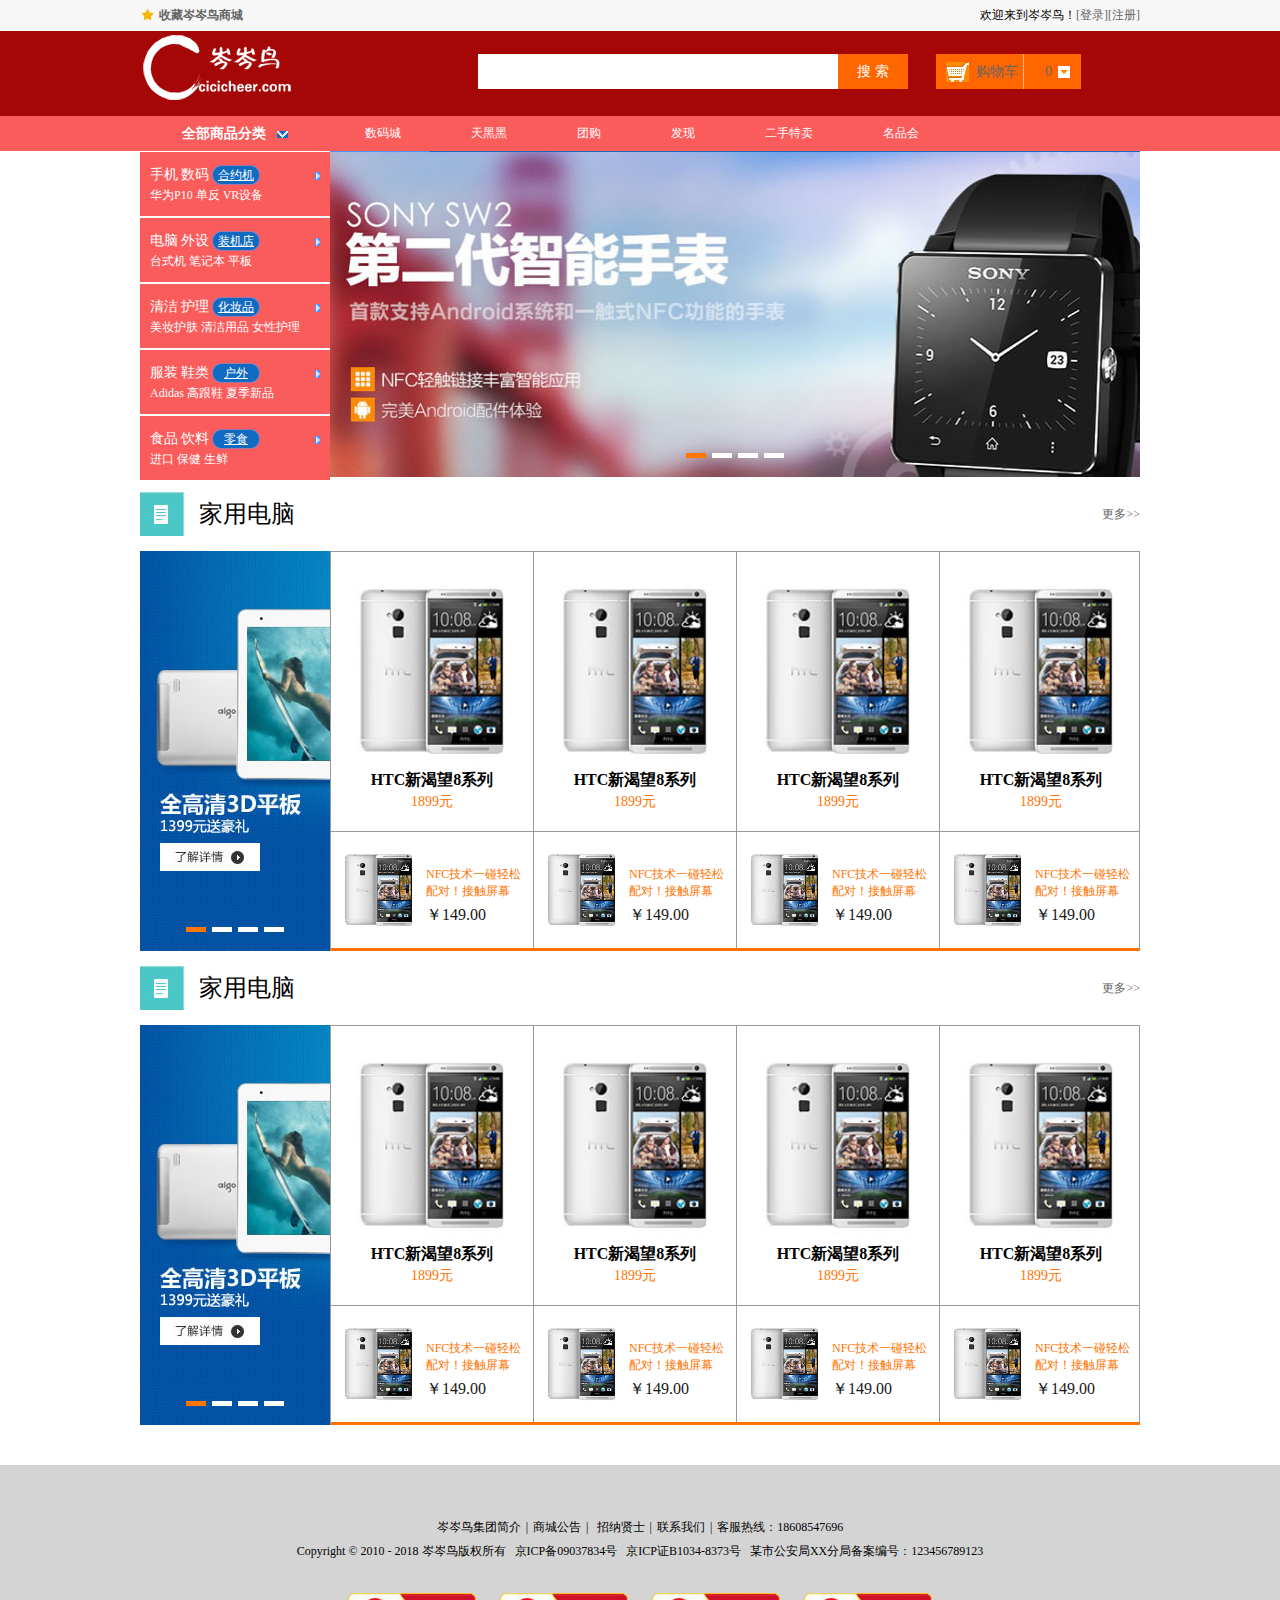
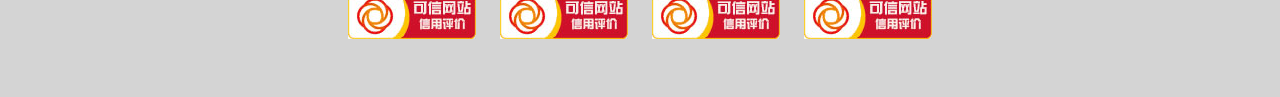
<file: index.html>
<!doctype html>
<html>
<head>
<meta charset="utf-8">
<title>岑岑鸟商城-岑酱！买买买！</title>
<link type="text/css" rel="stylesheet" href="style/reset.css">
<link type="text/css" rel="stylesheet" href="style/main.css">
<!--[if IE 6]>
<script type="text/javascript" src="js/DD_belatedPNG_0.0.8a-min.js"></script>
<script type="text/javascript" src="js/ie6Fixpng.js"></script>
<![endif]-->
</head>

<body>
<div class="headerBar">
	<div class="topBar">
		<div class="comWidth">
			<div class="leftArea">
				<a href="#" class="collection">收藏岑岑鸟商城</a>
			</div>
			<div class="rightArea">
				欢迎来到岑岑鸟！<a href="登录.html">[登录]</a><a href="注册.html">[注册]</a>
			</div>
		</div>
	</div>
	<div class="logoBar">
		<div class="comWidth">
			<div class="logo fl">
				<a href="#"><img src="images/logo.png" alt="岑岑鸟LOGO"></a>
			</div>
			<div class="search_box fl">
				<input type="text" class="search_text fl">
				<input type="button" value="搜 索" class="search_btn fr">
			</div>
			<div class="shopCar fr">
				<span class="shopText fl"><a href="购物车.html">购物车</a></span>
				<span class="shopNum fl"><a href="购物车.html">0</a></span>
			</div>
		</div>
	</div>
	<div class="navBox">
		<div class="comWidth clearfix">
			<div class="shopClass fl">
				<h3>全部商品分类<i class="shopClass_icon"></i></h3>
				<div class="shopClass_show">
					<dl class="shopClass_item">
						<dt><a href="产品分类.html" class="b">手机</a> <a href="#" class="b">数码</a> <a href="#" class="aLink">合约机</a></dt>
						<dd><a href="#">华为P10</a> <a href="#">单反</a> <a href="#">VR设备</a></dd>
					</dl>
					<dl class="shopClass_item">
						<dt><a href="产品分类.html" class="b">电脑</a> <a href="#" class="b">外设</a> <a href="#" class="aLink">装机店</a></dt>
						<dd><a href="产品分类.html">台式机</a> <a href="#">笔记本</a> <a href="#">平板</a></dd>
					</dl>
					<dl class="shopClass_item">
						<dt><a href="产品分类.html" class="b">清洁</a> <a href="#" class="b">护理</a> <a href="#" class="aLink">化妆品</a></dt>
						<dd><a href="产品分类.html">美妆护肤</a> <a href="#">清洁用品</a> <a href="#">女性护理</a></dd>
					</dl>
					<dl class="shopClass_item">
						<dt><a href="产品分类.html" class="b">服装</a> <a href="#" class="b">鞋类</a> <a href="#" class="aLink">户外</a></dt>
						<dd><a href="产品分类.html">Adidas</a> <a href="#">高跟鞋</a> <a href="#">夏季新品</a></dd>
					</dl>
					<dl class="shopClass_item">
						<dt><a href="产品分类.html" class="b">食品</a> <a href="#" class="b">饮料</a> <a href="#" class="aLink">零食</a></dt>
						<dd><a href="产品分类.html">进口</a> <a href="#">保健</a> <a href="#">生鲜</a></dd>
					</dl>
				</div>
				<div class="shopClass_list hide">
					<div class="shopClass_cont">
						<dl class="shopList_item">
							<dt>电脑装机</dt>
							<dd>
								<a href="#">文字啊</a><a href="#">文字字啊</a><a href="#">文字字字啊</a><a href="#">文字啊</a><a href="#">文字</a><a href="#">文字啊</a>
							</dd>
						</dl>
						<dl class="shopList_item">
							<dt>电脑装机</dt>
							<dd>
								<a href="#">文字啊</a><a href="#">文字字啊</a><a href="#">文字字字啊</a><a href="#">文字啊</a><a href="#">文字</a><a href="#">文字啊</a><a href="#">文字啊</a><a href="#">文字字啊</a><a href="#">文字字字啊</a><a href="#">文字啊</a><a href="#">文字</a><a href="#">文字啊</a><a href="#">文字啊</a>
							</dd>
						</dl>
						<dl class="shopList_item">
							<dt>电脑装机</dt>
							<dd>
								<a href="#">文字啊</a><a href="#">文字字啊</a><a href="#">文字字字啊</a><a href="#">文字啊</a><a href="#">文字</a><a href="#">文字啊</a><a href="#">文字啊</a><a href="#">文字字啊</a><a href="#">文字字字啊</a><a href="#">文字啊</a><a href="#">文字</a><a href="#">文字啊</a><a href="#">文字啊</a>
							</dd>
						</dl>
						<dl class="shopList_item">
							<dt>电脑装机</dt>
							<dd>
								<a href="#">文字啊</a><a href="#">文字字啊</a><a href="#">文字字字啊</a><a href="#">文字啊</a><a href="#">文字</a><a href="#">文字啊</a><a href="#">文字啊</a><a href="#">文字字啊</a><a href="#">文字字字啊</a><a href="#">文字啊</a><a href="#">文字</a><a href="#">文字啊</a><a href="#">文字啊</a>
							</dd>
						</dl>
						<dl class="shopList_item">
							<dt>电脑装机</dt>
							<dd>
								<a href="#">文字啊</a><a href="#">文字字啊</a><a href="#">文字字字啊</a><a href="#">文字啊</a><a href="#">文字</a><a href="#">文字啊</a><a href="#">文字啊</a><a href="#">文字字啊</a><a href="#">文字字字啊</a><a href="#">文字啊</a><a href="#">文字</a><a href="#">文字啊</a><a href="#">文字啊</a>
							</dd>
						</dl>
						<div class="shopList_links">
							<a href="#">文字测试内容等等<span></span></a><a href="#">文字容等等<span></span></a>
						</div>
					</div>
				</div>
			</div>
			<ul class="nav fl">
				<li><a href="#">数码城</a></li>
				<li><a href="#">天黑黑</a></li>
				<li><a href="#">团购</a></li>
				<li><a href="#">发现</a></li>
				<li><a href="#">二手特卖</a></li>
				<li><a href="#">名品会</a></li>
			</ul>
		</div>
	</div>
</div>
<div class="banner comWidth clearfix">
	<div class="banner_bar banner_big">
		<ul class="imgBox">
			<li><a href="#"><img src="images/banner/banner_01.jpg" alt="banner"></a></li>
			<li><a href="#"><img src="images/banner/banner_02.jpg" alt="banner"></a></li>
		</ul>
		<div class="imgNum">
			<a href="#" class="active"></a><a href="#"></a><a href="#"></a><a href="#"></a>
		</div>
	</div>
</div>
<div class="shopTit comWidth">
	<span class="icon"></span><h3>家用电脑</h3>
	<a href="#" class="more">更多&gt;&gt;</a>
</div>
<div class="shopList comWidth clearfix">
	<div class="leftArea">
		<div class="banner_bar banner_sm">
			<ul class="imgBox">
				<li><a href="#"><img src="images/banner/banner_sm_01.jpg" alt="banner"></a></li>
				<li><a href="#"><img src="images/banner/banner_sm_02.jpg" alt="banner"></a></li>
			</ul>
			<div class="imgNum">
				<a href="#" class="active"></a><a href="#"></a><a href="#"></a><a href="#"></a>
			</div>
		</div>
	</div>
	<div class="rightArea">
		<div class="shopList_top clearfix">
			<div class="shop_item">
				<div class="shop_img">
					<a href="#"><img src="images/shopImg.jpg" alt=""></a>
				</div>
				<h3>HTC新渴望8系列</h3>
				<p>1899元</p>
			</div>
			<div class="shop_item">
				<div class="shop_img">
					<a href="#"><img src="images/shopImg.jpg" alt=""></a>
				</div>
				<h3>HTC新渴望8系列</h3>
				<p>1899元</p>
			</div>
			<div class="shop_item">
				<div class="shop_img">
					<a href="#"><img src="images/shopImg.jpg" alt=""></a>
				</div>
				<h3>HTC新渴望8系列</h3>
				<p>1899元</p>
			</div>
			<div class="shop_item">
				<div class="shop_img">
					<a href="#"><img src="images/shopImg.jpg" alt=""></a>
				</div>
				<h3>HTC新渴望8系列</h3>
				<p>1899元</p>
			</div>
		</div>
		<div class="shopList_sm clearfix">
			<div class="shopItem_sm">
				<div class="shopItem_smImg">
					<a href="#"><img src="images/shopImg.jpg" alt=""></a>
				</div>
				<div class="shopItem_text">
					<p>NFC技术一碰轻松配对！接触屏幕</p>
					<h3>￥149.00	</h3>
				</div>
			</div>
			<div class="shopItem_sm">
				<div class="shopItem_smImg">
					<a href="#"><img src="images/shopImg.jpg" alt=""></a>
				</div>
				<div class="shopItem_text">
					<p>NFC技术一碰轻松配对！接触屏幕</p>
					<h3>￥149.00	</h3>
				</div>
			</div>
			<div class="shopItem_sm">
				<div class="shopItem_smImg">
					<a href="#"><img src="images/shopImg.jpg" alt=""></a>
				</div>
				<div class="shopItem_text">
					<p>NFC技术一碰轻松配对！接触屏幕</p>
					<h3>￥149.00	</h3>
				</div>
			</div>
			<div class="shopItem_sm">
				<div class="shopItem_smImg">
					<a href="#"><img src="images/shopImg.jpg" alt=""></a>
				</div>
				<div class="shopItem_text">
					<p>NFC技术一碰轻松配对！接触屏幕</p>
					<h3>￥149.00	</h3>
				</div>
			</div>
		</div>
	</div>
</div>
<div class="shopTit comWidth">
	<span class="icon"></span><h3>家用电脑</h3>
	<a href="#" class="more">更多&gt;&gt;</a>
</div>
<div class="shopList comWidth clearfix">
	<div class="leftArea">
		<div class="banner_bar banner_sm">
			<ul class="imgBox">
				<li><a href="#"><img src="images/banner/banner_sm_01.jpg" alt="banner"></a></li>
				<li><a href="#"><img src="images/banner/banner_sm_02.jpg" alt="banner"></a></li>
			</ul>
			<div class="imgNum">
				<a href="#" class="active"></a><a href="#"></a><a href="#"></a><a href="#"></a>
			</div>
		</div>
	</div>
	<div class="rightArea">
		<div class="shopList_top clearfix">
			<div class="shop_item">
				<div class="shop_img">
					<a href="#"><img src="images/shopImg.jpg" alt=""></a>
				</div>
				<h3>HTC新渴望8系列</h3>
				<p>1899元</p>
			</div>
			<div class="shop_item">
				<div class="shop_img">
					<a href="#"><img src="images/shopImg.jpg" alt=""></a>
				</div>
				<h3>HTC新渴望8系列</h3>
				<p>1899元</p>
			</div>
			<div class="shop_item">
				<div class="shop_img">
					<a href="#"><img src="images/shopImg.jpg" alt=""></a>
				</div>
				<h3>HTC新渴望8系列</h3>
				<p>1899元</p>
			</div>
			<div class="shop_item">
				<div class="shop_img">
					<a href="#"><img src="images/shopImg.jpg" alt=""></a>
				</div>
				<h3>HTC新渴望8系列</h3>
				<p>1899元</p>
			</div>
		</div>
		<div class="shopList_sm clearfix">
			<div class="shopItem_sm">
				<div class="shopItem_smImg">
					<a href="#"><img src="images/shopImg.jpg" alt=""></a>
				</div>
				<div class="shopItem_text">
					<p>NFC技术一碰轻松配对！接触屏幕</p>
					<h3>￥149.00	</h3>
				</div>
			</div>
			<div class="shopItem_sm">
				<div class="shopItem_smImg">
					<a href="#"><img src="images/shopImg.jpg" alt=""></a>
				</div>
				<div class="shopItem_text">
					<p>NFC技术一碰轻松配对！接触屏幕</p>
					<h3>￥149.00	</h3>
				</div>
			</div>
			<div class="shopItem_sm">
				<div class="shopItem_smImg">
					<a href="#"><img src="images/shopImg.jpg" alt=""></a>
				</div>
				<div class="shopItem_text">
					<p>NFC技术一碰轻松配对！接触屏幕</p>
					<h3>￥149.00	</h3>
				</div>
			</div>
			<div class="shopItem_sm">
				<div class="shopItem_smImg">
					<a href="#"><img src="images/shopImg.jpg" alt=""></a>
				</div>
				<div class="shopItem_text">
					<p>NFC技术一碰轻松配对！接触屏幕</p>
					<h3>￥149.00	</h3>
				</div>
			</div>
		</div>
	</div>
</div>
<div class="hr_25"></div>
<div class="footer">
	<p><a href="#">岑岑鸟集团简介</a><i>|</i><a href="#">商城公告</a><i>|</i> <a href="#">招纳贤士</a><i>|</i><a href="#">联系我们</a><i>|</i>客服热线：18608547696</p>
	<p>Copyright &copy; 2010 - 2018 岑岑鸟版权所有&nbsp;&nbsp;&nbsp;京ICP备09037834号&nbsp;&nbsp;&nbsp;京ICP证B1034-8373号&nbsp;&nbsp;&nbsp;某市公安局XX分局备案编号：123456789123</p>
	<p class="web"><a href="#"><img src="images/webLogo.jpg" alt="logo"></a><a href="#"><img src="images/webLogo.jpg" alt="logo"></a><a href="#"><img src="images/webLogo.jpg" alt="logo"></a><a href="#"><img src="images/webLogo.jpg" alt="logo"></a></p>
</div>
</body>
</html>
</file>
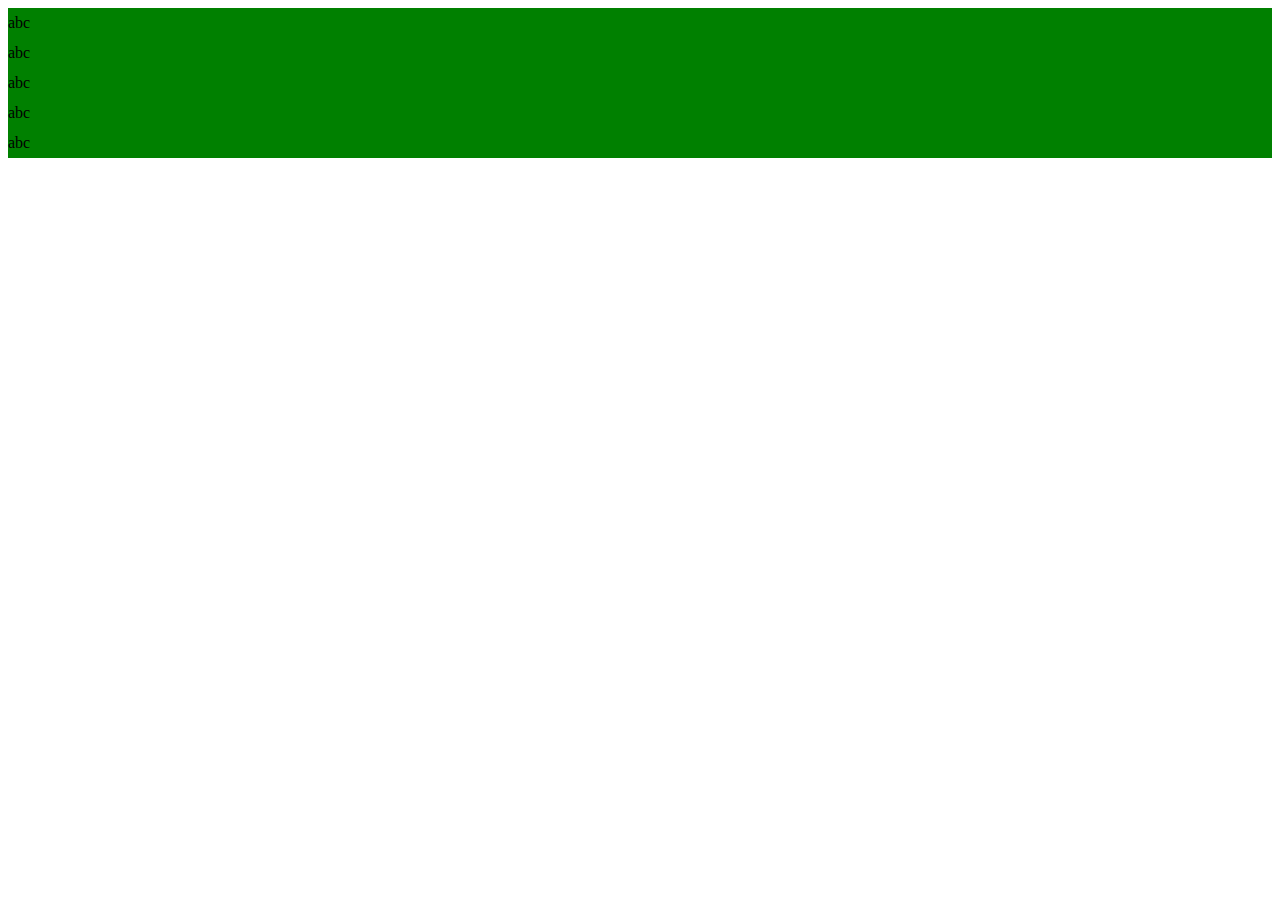
<file: test.html>
<!DOCTYPE html>
<html lang="en">
<head>
	<meta charset="UTF-8">
	<title>Document</title>
</head>
<body>
	<div style="background-color:green;line-height:30px">abc<br/>abc<br/>abc<br/>abc<br/>abc<br/></div>
</body>
</html>
</file>
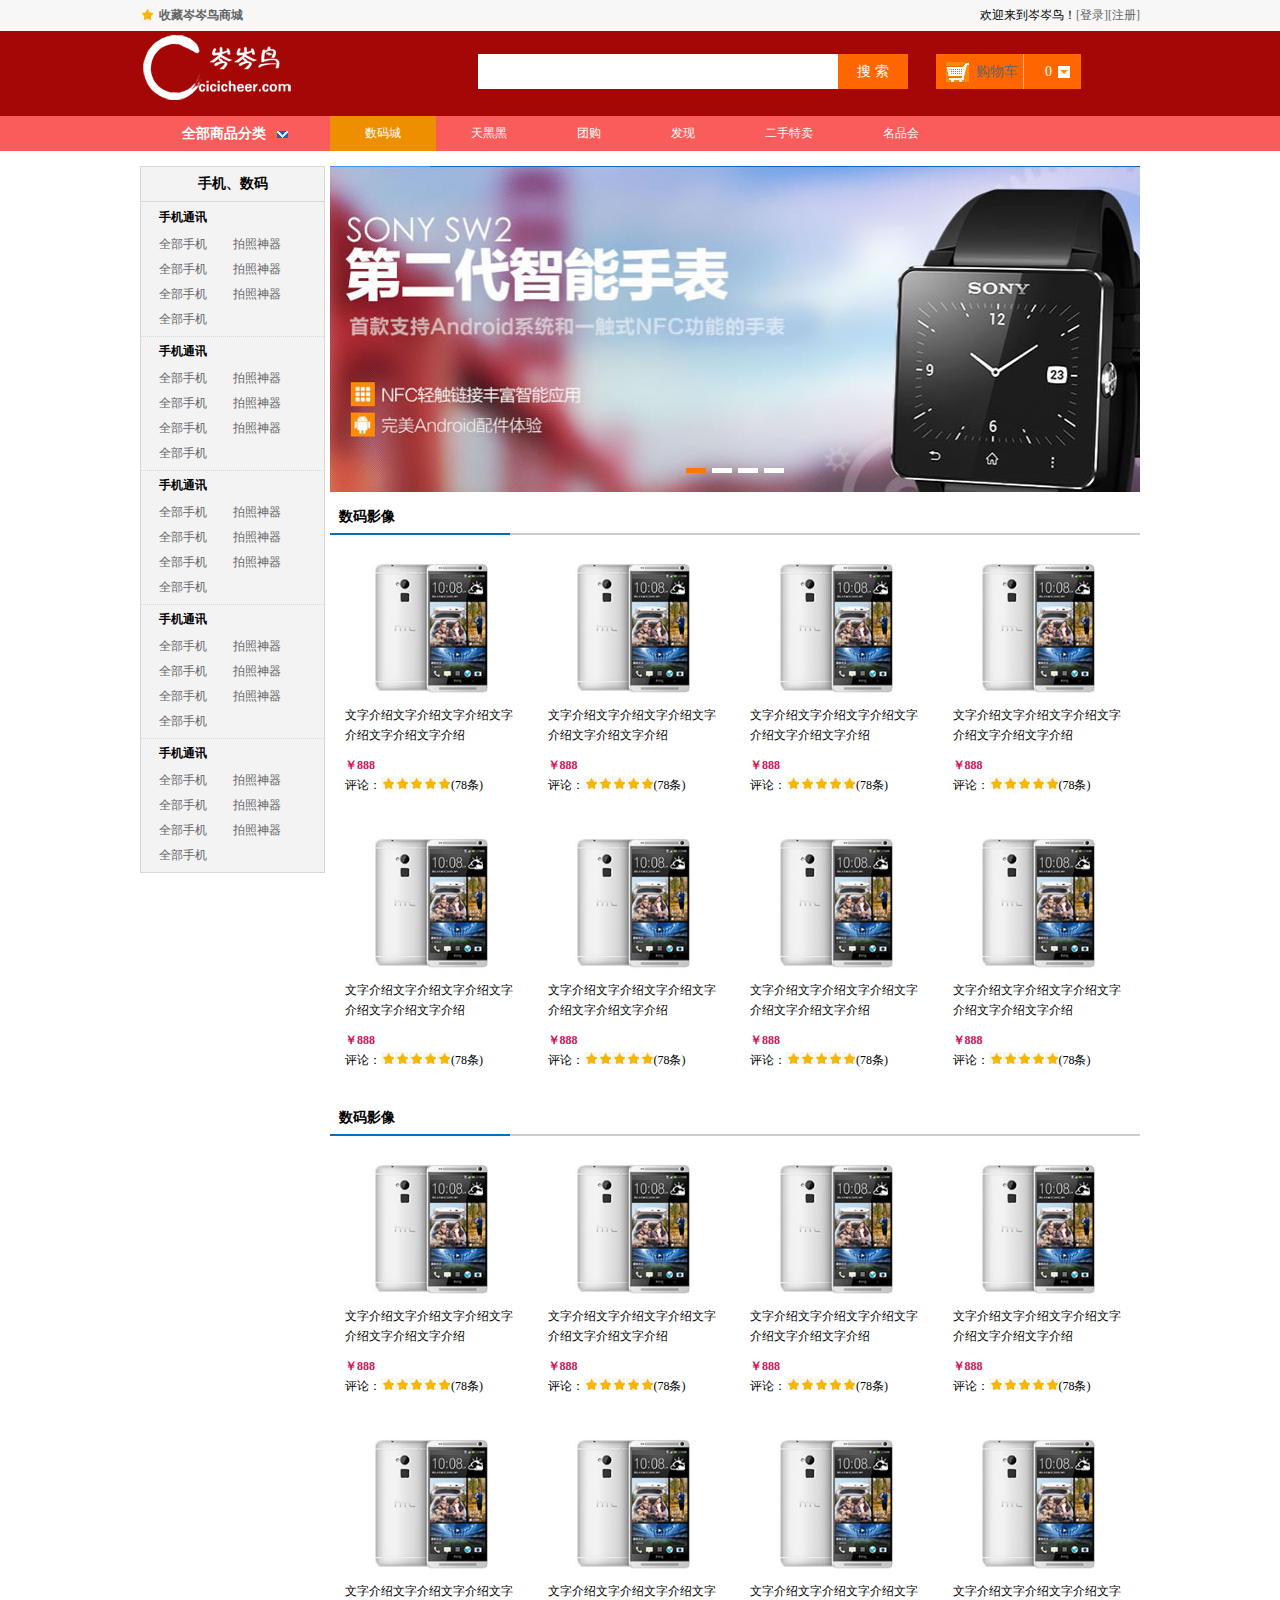
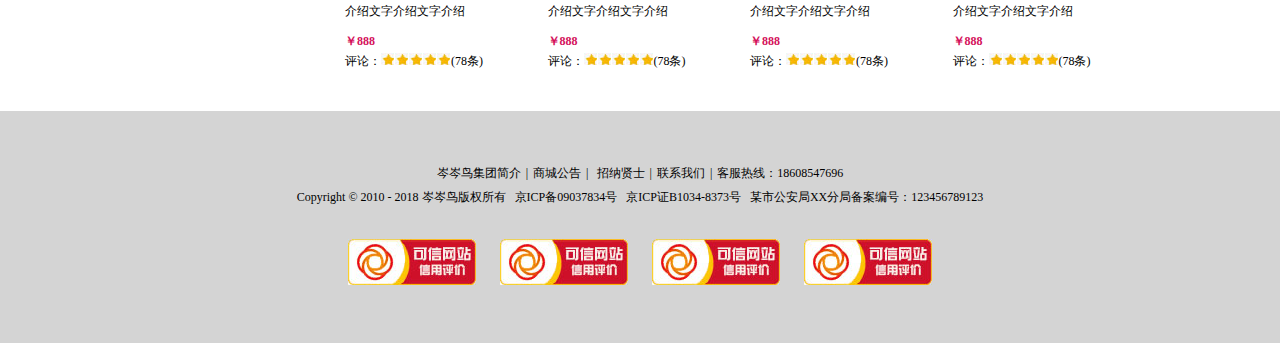
<file: 产品分类.html>
<!doctype html>
<html>
<head>
<meta charset="utf-8">
<title>产品分类</title>
<link type="text/css" rel="stylesheet" href="style/reset.css">
<link type="text/css" rel="stylesheet" href="style/main.css">
<!--[if IE 6]>
<script type="text/javascript" src="js/DD_belatedPNG_0.0.8a-min.js"></script>
<script type="text/javascript" src="js/ie6Fixpng.js"></script>
<![endif]-->
</head>

<body>
<div class="headerBar">
	<div class="topBar">
		<div class="comWidth">
			<div class="leftArea">
				<a href="#" class="collection">收藏岑岑鸟商城</a>
			</div>
			<div class="rightArea">
				欢迎来到岑岑鸟！<a href="登陆.html">[登录]</a><a href="注册.html">[注册]</a>
			</div>
		</div>
	</div>
	<div class="logoBar">
		<div class="comWidth">
			<div class="logo fl">
				<a href="#"><img src="images/logo.png" alt="岑岑鸟LOGO"></a>
			</div>
			<div class="search_box fl">
				<input type="text" class="search_text fl">
				<input type="button" value="搜 索" class="search_btn fr">
			</div>
			<div class="shopCar fr">
				<span class="shopText fl"><a href="购物车.html">购物车</a></span>
				<span class="shopNum fl">0</span>
			</div>
		</div>
	</div>
	<div class="navBox">
		<div class="comWidth clearfix">
			<div class="shopClass fl">
				<h3>全部商品分类<i class="shopClass_icon"></i></h3>
				<div class="shopClass_show hide">
					<dl class="shopClass_item">
						<dt><a href="#" class="b">手机</a> <a href="#" class="b">数码</a> <a href="#" class="aLink">合约机</a></dt>
						<dd><a href="#">荣耀3X</a> <a href="#">单反</a> <a href="#">智能设备</a></dd>
					</dl>
					<dl class="shopClass_item">
						<dt><a href="#" class="b">手机</a> <a href="#" class="b">数码</a> <a href="#" class="aLink">合约机</a></dt>
						<dd><a href="#">荣耀3X</a> <a href="#">单反</a> <a href="#">智能设备</a></dd>
					</dl>
					<dl class="shopClass_item">
						<dt><a href="#" class="b">手机</a> <a href="#" class="b">数码</a> <a href="#" class="aLink">合约机</a></dt>
						<dd><a href="#">荣耀3X</a> <a href="#">单反</a> <a href="#">智能设备</a></dd>
					</dl>
					<dl class="shopClass_item">
						<dt><a href="#" class="b">手机</a> <a href="#" class="b">数码</a> <a href="#" class="aLink">合约机</a></dt>
						<dd><a href="#">荣耀3X</a> <a href="#">单反</a> <a href="#">智能设备</a></dd>
					</dl>
					<dl class="shopClass_item">
						<dt><a href="#" class="b">手机</a> <a href="#" class="b">数码</a> <a href="#" class="aLink">合约机</a></dt>
						<dd><a href="#">荣耀3X</a> <a href="#">单反</a> <a href="#">智能设备</a></dd>
					</dl>
				</div>
				<div class="shopClass_list hide">
					<div class="shopClass_cont">
						<dl class="shopList_item">
							<dt>电脑装机</dt>
							<dd>
								<a href="#">文字啊</a><a href="#">文字字啊</a><a href="#">文字字字啊</a><a href="#">文字啊</a><a href="#">文字</a><a href="#">文字啊</a>
							</dd>
						</dl>
						<dl class="shopList_item">
							<dt>电脑装机</dt>
							<dd>
								<a href="#">文字啊</a><a href="#">文字字啊</a><a href="#">文字字字啊</a><a href="#">文字啊</a><a href="#">文字</a><a href="#">文字啊</a><a href="#">文字啊</a><a href="#">文字字啊</a><a href="#">文字字字啊</a><a href="#">文字啊</a><a href="#">文字</a><a href="#">文字啊</a><a href="#">文字啊</a>
							</dd>
						</dl>
						<dl class="shopList_item">
							<dt>电脑装机</dt>
							<dd>
								<a href="#">文字啊</a><a href="#">文字字啊</a><a href="#">文字字字啊</a><a href="#">文字啊</a><a href="#">文字</a><a href="#">文字啊</a><a href="#">文字啊</a><a href="#">文字字啊</a><a href="#">文字字字啊</a><a href="#">文字啊</a><a href="#">文字</a><a href="#">文字啊</a><a href="#">文字啊</a>
							</dd>
						</dl>
						<dl class="shopList_item">
							<dt>电脑装机</dt>
							<dd>
								<a href="#">文字啊</a><a href="#">文字字啊</a><a href="#">文字字字啊</a><a href="#">文字啊</a><a href="#">文字</a><a href="#">文字啊</a><a href="#">文字啊</a><a href="#">文字字啊</a><a href="#">文字字字啊</a><a href="#">文字啊</a><a href="#">文字</a><a href="#">文字啊</a><a href="#">文字啊</a>
							</dd>
						</dl>
						<dl class="shopList_item">
							<dt>电脑装机</dt>
							<dd>
								<a href="#">文字啊</a><a href="#">文字字啊</a><a href="#">文字字字啊</a><a href="#">文字啊</a><a href="#">文字</a><a href="#">文字啊</a><a href="#">文字啊</a><a href="#">文字字啊</a><a href="#">文字字字啊</a><a href="#">文字啊</a><a href="#">文字</a><a href="#">文字啊</a><a href="#">文字啊</a>
							</dd>
						</dl>
						<div class="shopList_links">
							<a href="#">文字测试内容等等<span></span></a><a href="#">文字容等等<span></span></a>
						</div>
					</div>
				</div>
			</div>
			<ul class="nav fl">
				<li><a href="#" class="active">数码城</a></li>
				<li><a href="#">天黑黑</a></li>
				<li><a href="#">团购</a></li>
				<li><a href="#">发现</a></li>
				<li><a href="#">二手特卖</a></li>
				<li><a href="#">名品会</a></li>
			</ul>
		</div>
	</div>
</div>
<div class="hr_15"></div>
<div class="comWidth clearfix products">
	<div class="leftArea">
		<div class="leftNav">
			<h3 class="nav_title">手机、数码</h3>
			<div class="nav_cont">
				<h3>手机通讯</h3>
				<ul class="navCont_list clearfix">
					<li><a href="#">全部手机</a></li>
					<li><a href="#">拍照神器</a></li>
					<li><a href="#">全部手机</a></li>
					<li><a href="#">拍照神器</a></li>
					<li><a href="#">全部手机</a></li>
					<li><a href="#">拍照神器</a></li>
					<li><a href="#">全部手机</a></li>
				</ul>
			</div>
			<div class="nav_cont">
				<h3>手机通讯</h3>
				<ul class="navCont_list clearfix">
					<li><a href="#">全部手机</a></li>
					<li><a href="#">拍照神器</a></li>
					<li><a href="#">全部手机</a></li>
					<li><a href="#">拍照神器</a></li>
					<li><a href="#">全部手机</a></li>
					<li><a href="#">拍照神器</a></li>
					<li><a href="#">全部手机</a></li>
				</ul>
			</div>
			<div class="nav_cont">
				<h3>手机通讯</h3>
				<ul class="navCont_list clearfix">
					<li><a href="#">全部手机</a></li>
					<li><a href="#">拍照神器</a></li>
					<li><a href="#">全部手机</a></li>
					<li><a href="#">拍照神器</a></li>
					<li><a href="#">全部手机</a></li>
					<li><a href="#">拍照神器</a></li>
					<li><a href="#">全部手机</a></li>
				</ul>
			</div>
			<div class="nav_cont">
				<h3>手机通讯</h3>
				<ul class="navCont_list clearfix">
					<li><a href="#">全部手机</a></li>
					<li><a href="#">拍照神器</a></li>
					<li><a href="#">全部手机</a></li>
					<li><a href="#">拍照神器</a></li>
					<li><a href="#">全部手机</a></li>
					<li><a href="#">拍照神器</a></li>
					<li><a href="#">全部手机</a></li>
				</ul>
			</div>
			<div class="nav_cont">
				<h3>手机通讯</h3>
				<ul class="navCont_list clearfix">
					<li><a href="#">全部手机</a></li>
					<li><a href="#">拍照神器</a></li>
					<li><a href="#">全部手机</a></li>
					<li><a href="#">拍照神器</a></li>
					<li><a href="#">全部手机</a></li>
					<li><a href="#">拍照神器</a></li>
					<li><a href="#">全部手机</a></li>
				</ul>
			</div>
		</div>
	</div>
	<div class="rightArea">
		<div class="banner_bar banner_big">
			<ul class="imgBox">
				<li><a href="#"><img src="images/banner/banner_01.jpg" alt="banner"></a></li>
				<li><a href="#"><img src="images/banner/banner_02.jpg" alt="banner"></a></li>
			</ul>
			<div class="imgNum">
				<a href="#" class="active"></a><a href="#"></a><a href="#"></a><a href="#"></a>
			</div>
		</div>
		<div class="hr_7"></div>
		<div class="products_title">
			<h3>数码影像</h3>
		</div>
		<div class="products_list clearfix">
			<div class="item">
				<div class="item_cont">
					<div class="img_item">
						<a href="#"><img src="images/shopImg.jpg" alt=""></a>
					</div>
					<p><a href="#">文字介绍文字介绍文字介绍文字介绍文字介绍文字介绍</a></p>
					<p class="money">￥888</p>
					<p>评论：<span class="stars"></span><span class="stars"></span><span class="stars"></span><span class="stars"></span><span class="stars"></span><span></span><a href="#"&nbsp;>(78条)</a></p>
				</div>
			</div>
			<div class="item">
				<div class="item_cont">
					<div class="img_item">
						<a href="#"><img src="images/shopImg.jpg" alt=""></a>
					</div>
					<p><a href="#">文字介绍文字介绍文字介绍文字介绍文字介绍文字介绍</a></p>
					<p class="money">￥888</p>
					<p>评论：<span class="stars"></span><span class="stars"></span><span class="stars"></span><span class="stars"></span><span class="stars"></span><span></span><a href="#"&nbsp;>(78条)</a></p>
				</div>
			</div>
			<div class="item">
				<div class="item_cont">
					<div class="img_item">
						<a href="#"><img src="images/shopImg.jpg" alt=""></a>
					</div>
					<p><a href="#">文字介绍文字介绍文字介绍文字介绍文字介绍文字介绍</a></p>
					<p class="money">￥888</p>
					<p>评论：<span class="stars"></span><span class="stars"></span><span class="stars"></span><span class="stars"></span><span class="stars"></span><span></span><a href="#"&nbsp;>(78条)</a></p>
				</div>
			</div>
			<div class="item">
				<div class="item_cont">
					<div class="img_item">
						<a href="#"><img src="images/shopImg.jpg" alt=""></a>
					</div>
					<p><a href="#">文字介绍文字介绍文字介绍文字介绍文字介绍文字介绍</a></p>
					<p class="money">￥888</p>
					<p>评论：<span class="stars"></span><span class="stars"></span><span class="stars"></span><span class="stars"></span><span class="stars"></span><span></span><a href="#"&nbsp;>(78条)</a></p>
				</div>
			</div>
			<div class="item">
				<div class="item_cont">
					<div class="img_item">
						<a href="#"><img src="images/shopImg.jpg" alt=""></a>
					</div>
					<p><a href="#">文字介绍文字介绍文字介绍文字介绍文字介绍文字介绍</a></p>
					<p class="money">￥888</p>
					<p>评论：<span class="stars"></span><span class="stars"></span><span class="stars"></span><span class="stars"></span><span class="stars"></span><span></span><a href="#"&nbsp;>(78条)</a></p>
				</div>
			</div>
			<div class="item">
				<div class="item_cont">
					<div class="img_item">
						<a href="#"><img src="images/shopImg.jpg" alt=""></a>
					</div>
					<p><a href="#">文字介绍文字介绍文字介绍文字介绍文字介绍文字介绍</a></p>
					<p class="money">￥888</p>
					<p>评论：<span class="stars"></span><span class="stars"></span><span class="stars"></span><span class="stars"></span><span class="stars"></span><span></span><a href="#"&nbsp;>(78条)</a></p>
				</div>
			</div>
			<div class="item">
				<div class="item_cont">
					<div class="img_item">
						<a href="#"><img src="images/shopImg.jpg" alt=""></a>
					</div>
					<p><a href="#">文字介绍文字介绍文字介绍文字介绍文字介绍文字介绍</a></p>
					<p class="money">￥888</p>
					<p>评论：<span class="stars"></span><span class="stars"></span><span class="stars"></span><span class="stars"></span><span class="stars"></span><span></span><a href="#"&nbsp;>(78条)</a></p>
				</div>
			</div>
			<div class="item">
				<div class="item_cont">
					<div class="img_item">
						<a href="#"><img src="images/shopImg.jpg" alt=""></a>
					</div>
					<p><a href="#">文字介绍文字介绍文字介绍文字介绍文字介绍文字介绍</a></p>
					<p class="money">￥888</p>
					<p>评论：<span class="stars"></span><span class="stars"></span><span class="stars"></span><span class="stars"></span><span class="stars"></span><span></span><a href="#"&nbsp;>(78条)</a></p>
				</div>
			</div>
		</div>
		<div class="hr_15"></div>
		<div class="products_title">
			<h3>数码影像</h3>
		</div>
		<div class="products_list clearfix">
			<div class="item">
				<div class="item_cont">
					<div class="img_item">
						<a href="#"><img src="images/shopImg.jpg" alt=""></a>
					</div>
					<p><a href="#">文字介绍文字介绍文字介绍文字介绍文字介绍文字介绍</a></p>
					<p class="money">￥888</p>
					<p>评论：<span class="stars"></span><span class="stars"></span><span class="stars"></span><span class="stars"></span><span class="stars"></span><span></span><a href="#"&nbsp;>(78条)</a></p>
				</div>
			</div>
			<div class="item">
				<div class="item_cont">
					<div class="img_item">
						<a href="#"><img src="images/shopImg.jpg" alt=""></a>
					</div>
					<p><a href="#">文字介绍文字介绍文字介绍文字介绍文字介绍文字介绍</a></p>
					<p class="money">￥888</p>
					<p>评论：<span class="stars"></span><span class="stars"></span><span class="stars"></span><span class="stars"></span><span class="stars"></span><span></span><a href="#"&nbsp;>(78条)</a></p>
				</div>
			</div>
			<div class="item">
				<div class="item_cont">
					<div class="img_item">
						<a href="#"><img src="images/shopImg.jpg" alt=""></a>
					</div>
					<p><a href="#">文字介绍文字介绍文字介绍文字介绍文字介绍文字介绍</a></p>
					<p class="money">￥888</p>
					<p>评论：<span class="stars"></span><span class="stars"></span><span class="stars"></span><span class="stars"></span><span class="stars"></span><span></span><a href="#"&nbsp;>(78条)</a></p>
				</div>
			</div>
			<div class="item">
				<div class="item_cont">
					<div class="img_item">
						<a href="#"><img src="images/shopImg.jpg" alt=""></a>
					</div>
					<p><a href="#">文字介绍文字介绍文字介绍文字介绍文字介绍文字介绍</a></p>
					<p class="money">￥888</p>
					<p>评论：<span class="stars"></span><span class="stars"></span><span class="stars"></span><span class="stars"></span><span class="stars"></span><span></span><a href="#"&nbsp;>(78条)</a></p>
				</div>
			</div>
			<div class="item">
				<div class="item_cont">
					<div class="img_item">
						<a href="#"><img src="images/shopImg.jpg" alt=""></a>
					</div>
					<p><a href="#">文字介绍文字介绍文字介绍文字介绍文字介绍文字介绍</a></p>
					<p class="money">￥888</p>
					<p>评论：<span class="stars"></span><span class="stars"></span><span class="stars"></span><span class="stars"></span><span class="stars"></span><span></span><a href="#"&nbsp;>(78条)</a></p>
				</div>
			</div>
			<div class="item">
				<div class="item_cont">
					<div class="img_item">
						<a href="#"><img src="images/shopImg.jpg" alt=""></a>
					</div>
					<p><a href="#">文字介绍文字介绍文字介绍文字介绍文字介绍文字介绍</a></p>
					<p class="money">￥888</p>
					<p>评论：<span class="stars"></span><span class="stars"></span><span class="stars"></span><span class="stars"></span><span class="stars"></span><span></span><a href="#"&nbsp;>(78条)</a></p>
				</div>
			</div>
			<div class="item">
				<div class="item_cont">
					<div class="img_item">
						<a href="#"><img src="images/shopImg.jpg" alt=""></a>
					</div>
					<p><a href="#">文字介绍文字介绍文字介绍文字介绍文字介绍文字介绍</a></p>
					<p class="money">￥888</p>
					<p>评论：<span class="stars"></span><span class="stars"></span><span class="stars"></span><span class="stars"></span><span class="stars"></span><span></span><a href="#"&nbsp;>(78条)</a></p>
				</div>
			</div>
			<div class="item">
				<div class="item_cont">
					<div class="img_item">
						<a href="#"><img src="images/shopImg.jpg" alt=""></a>
					</div>
					<p><a href="#">文字介绍文字介绍文字介绍文字介绍文字介绍文字介绍</a></p>
					<p class="money">￥888</p>
					<p>评论：<span class="stars"></span><span class="stars"></span><span class="stars"></span><span class="stars"></span><span class="stars"></span><span></span><a href="#"&nbsp;>(78条)</a></p>
				</div>
			</div>
		</div>
	</div>
</div>
<div class="hr_25"></div>
<div class="footer">
	<p><a href="#">岑岑鸟集团简介</a><i>|</i><a href="#">商城公告</a><i>|</i> <a href="#">招纳贤士</a><i>|</i><a href="#">联系我们</a><i>|</i>客服热线：18608547696</p>
	<p>Copyright &copy; 2010 - 2018 岑岑鸟版权所有&nbsp;&nbsp;&nbsp;京ICP备09037834号&nbsp;&nbsp;&nbsp;京ICP证B1034-8373号&nbsp;&nbsp;&nbsp;某市公安局XX分局备案编号：123456789123</p>
	<p class="web"><a href="#"><img src="images/webLogo.jpg" alt="logo"></a><a href="#"><img src="images/webLogo.jpg" alt="logo"></a><a href="#"><img src="images/webLogo.jpg" alt="logo"></a><a href="#"><img src="images/webLogo.jpg" alt="logo"></a></p>
</div>
</body>
</html>
</file>
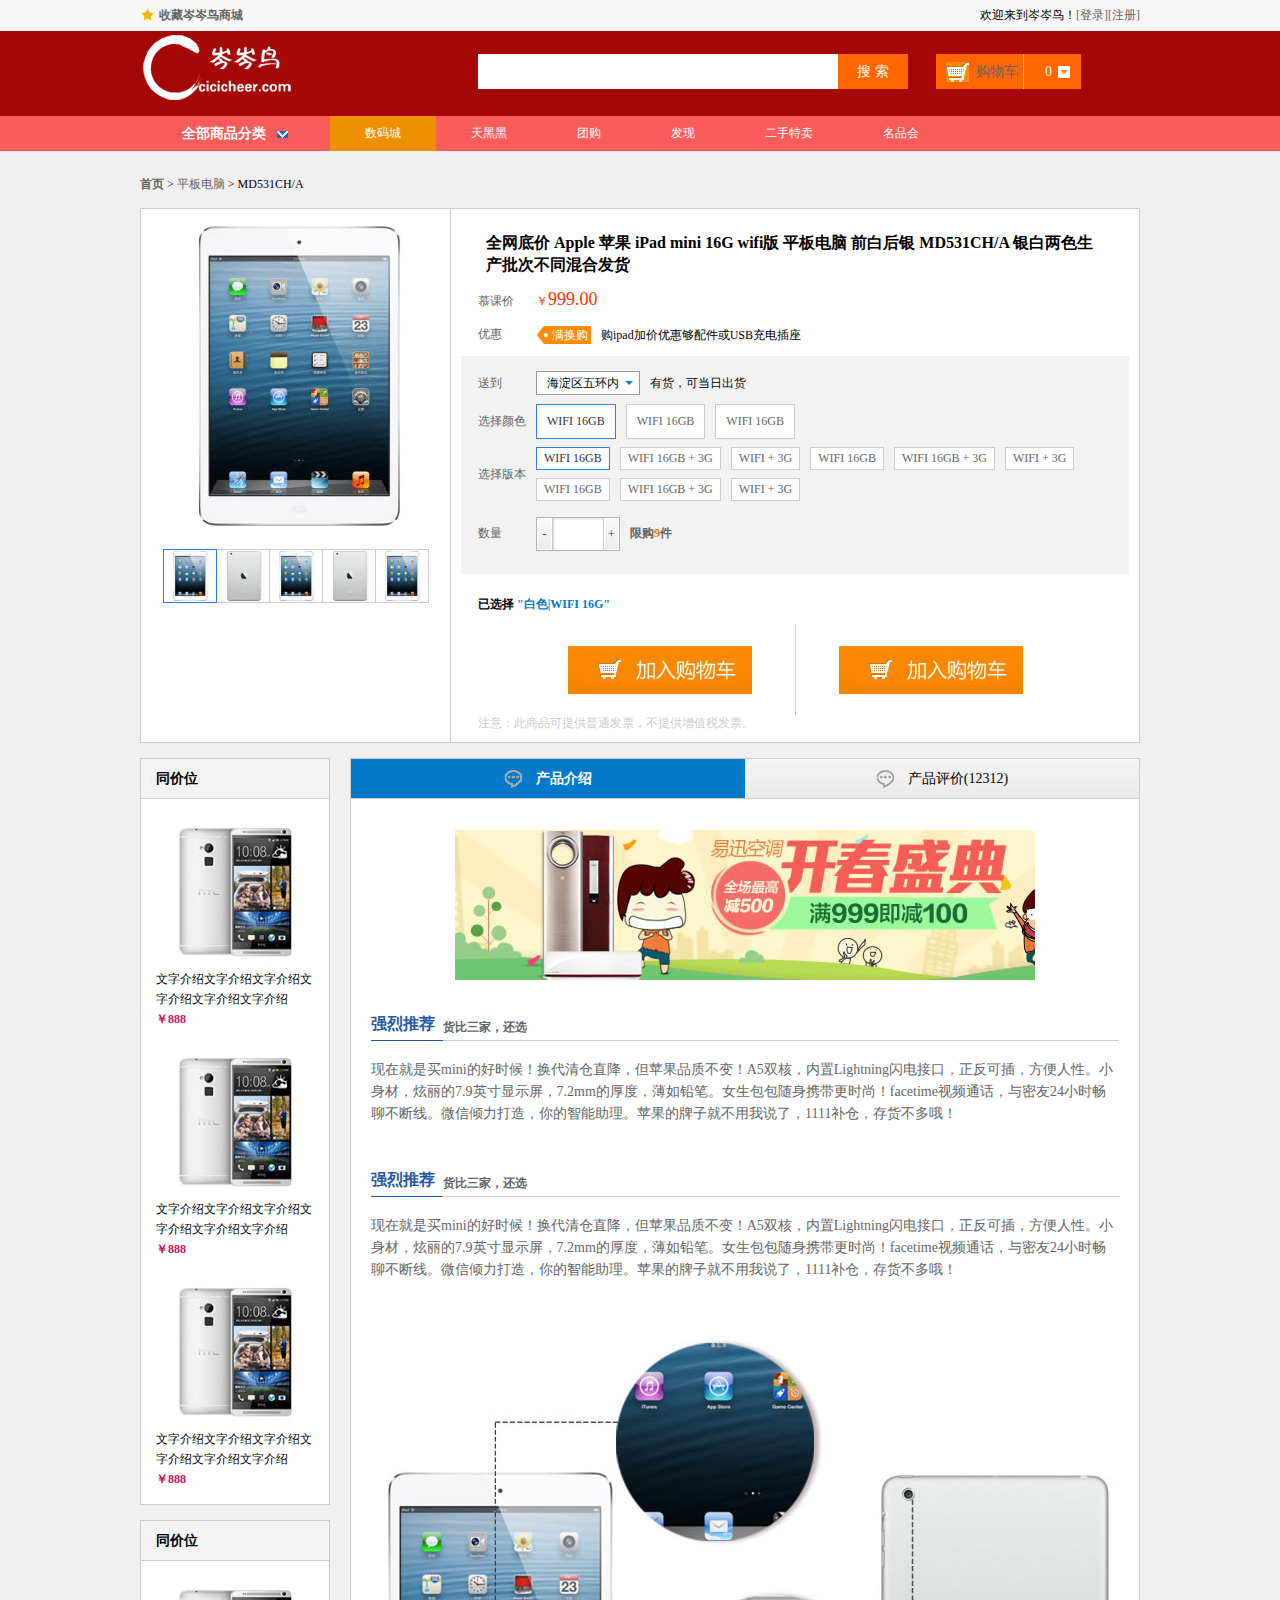
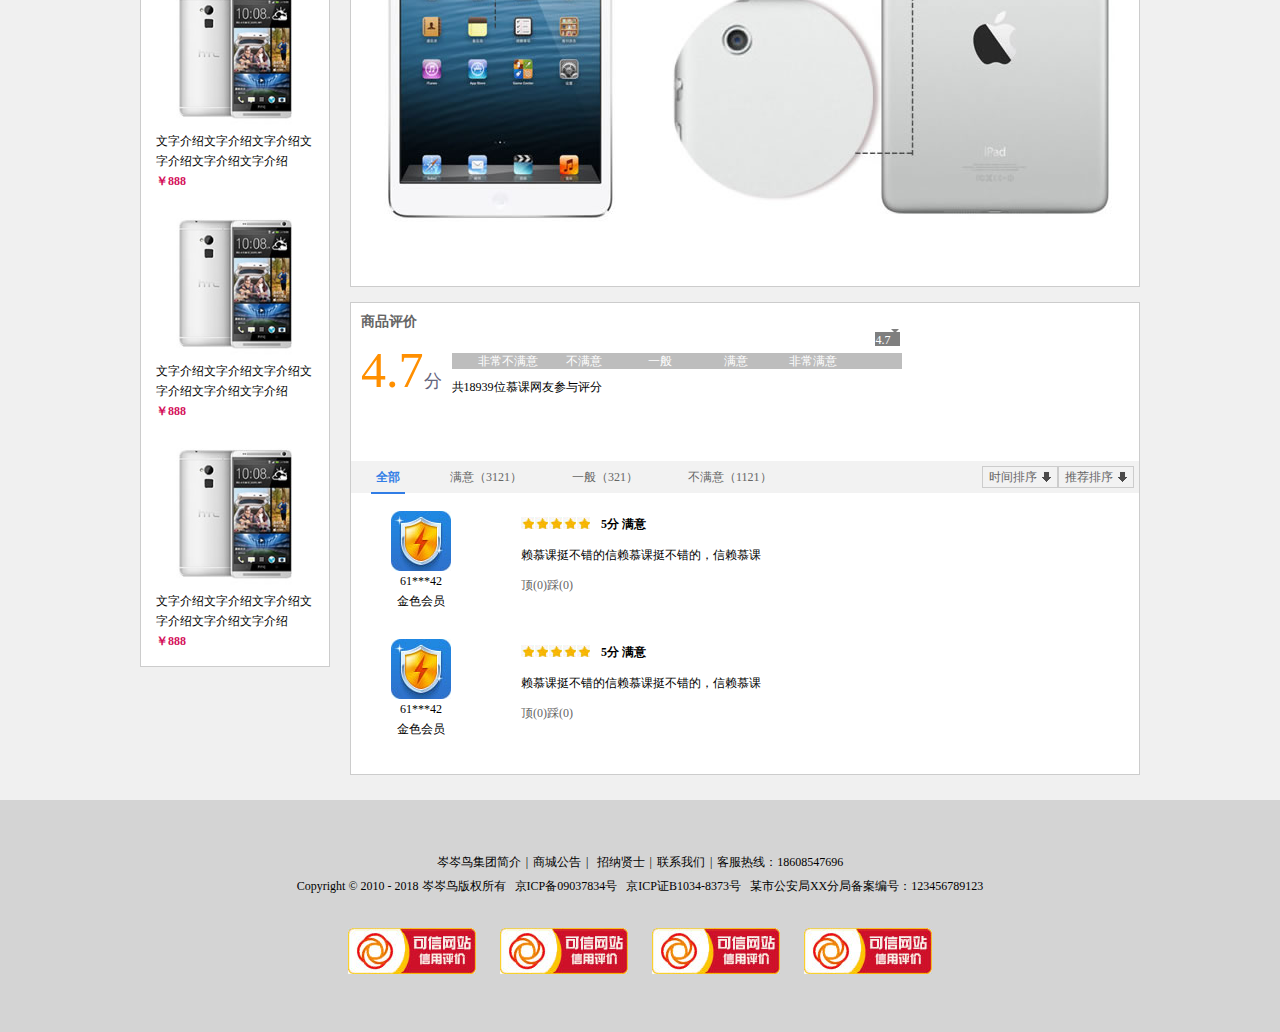
<file: 商品介绍.html>
<!doctype html>
<html>
<head>
<meta charset="utf-8">
<title>商品介绍</title>
<link type="text/css" rel="stylesheet" href="style/reset.css">
<link type="text/css" rel="stylesheet" href="style/main.css">
<!--[if IE 6]>
<script type="text/javascript" src="js/DD_belatedPNG_0.0.8a-min.js"></script>
<script type="text/javascript" src="js/ie6Fixpng.js"></script>
<![endif]-->
</head>

<body class="grey">
<div class="headerBar">
	<div class="topBar">
		<div class="comWidth">
			<div class="leftArea">
				<a href="#" class="collection">收藏岑岑鸟商城</a>
			</div>
			<div class="rightArea">
				欢迎来到岑岑鸟！<a href="登录.html">[登录]</a><a href="注册.html">[注册]</a>
			</div>
		</div>
	</div>
	<div class="logoBar">
		<div class="comWidth">
			<div class="logo fl">
				<a href="#"><img src="images/logo.png" alt="岑岑鸟LOGO"></a>
			</div>
			<div class="search_box fl">
				<input type="text" class="search_text fl">
				<input type="button" value="搜 索" class="search_btn fr">
			</div>
			<div class="shopCar fr">
				<span class="shopText fl"><a href="购物车.html">购物车</a></span>
				<span class="shopNum fl">0</span>
			</div>
		</div>
	</div>
	<div class="navBox">
		<div class="comWidth clearfix">
			<div class="shopClass fl">
				<h3>全部商品分类<i class="shopClass_icon"></i></h3>
				<div class="shopClass_show hide">
					<dl class="shopClass_item">
						<dt><a href="#" class="b">手机</a> <a href="#" class="b">数码</a> <a href="#" class="aLink">合约机</a></dt>
						<dd><a href="#">荣耀3X</a> <a href="#">单反</a> <a href="#">智能设备</a></dd>
					</dl>
					<dl class="shopClass_item">
						<dt><a href="#" class="b">手机</a> <a href="#" class="b">数码</a> <a href="#" class="aLink">合约机</a></dt>
						<dd><a href="#">荣耀3X</a> <a href="#">单反</a> <a href="#">智能设备</a></dd>
					</dl>
					<dl class="shopClass_item">
						<dt><a href="#" class="b">手机</a> <a href="#" class="b">数码</a> <a href="#" class="aLink">合约机</a></dt>
						<dd><a href="#">荣耀3X</a> <a href="#">单反</a> <a href="#">智能设备</a></dd>
					</dl>
					<dl class="shopClass_item">
						<dt><a href="#" class="b">手机</a> <a href="#" class="b">数码</a> <a href="#" class="aLink">合约机</a></dt>
						<dd><a href="#">荣耀3X</a> <a href="#">单反</a> <a href="#">智能设备</a></dd>
					</dl>
					<dl class="shopClass_item">
						<dt><a href="#" class="b">手机</a> <a href="#" class="b">数码</a> <a href="#" class="aLink">合约机</a></dt>
						<dd><a href="#">荣耀3X</a> <a href="#">单反</a> <a href="#">智能设备</a></dd>
					</dl>
				</div>
				<div class="shopClass_list hide">
					<div class="shopClass_cont">
						<dl class="shopList_item">
							<dt>电脑装机</dt>
							<dd>
								<a href="#">文字啊</a><a href="#">文字字啊</a><a href="#">文字字字啊</a><a href="#">文字啊</a><a href="#">文字</a><a href="#">文字啊</a>
							</dd>
						</dl>
						<dl class="shopList_item">
							<dt>电脑装机</dt>
							<dd>
								<a href="#">文字啊</a><a href="#">文字字啊</a><a href="#">文字字字啊</a><a href="#">文字啊</a><a href="#">文字</a><a href="#">文字啊</a><a href="#">文字啊</a><a href="#">文字字啊</a><a href="#">文字字字啊</a><a href="#">文字啊</a><a href="#">文字</a><a href="#">文字啊</a><a href="#">文字啊</a>
							</dd>
						</dl>
						<dl class="shopList_item">
							<dt>电脑装机</dt>
							<dd>
								<a href="#">文字啊</a><a href="#">文字字啊</a><a href="#">文字字字啊</a><a href="#">文字啊</a><a href="#">文字</a><a href="#">文字啊</a><a href="#">文字啊</a><a href="#">文字字啊</a><a href="#">文字字字啊</a><a href="#">文字啊</a><a href="#">文字</a><a href="#">文字啊</a><a href="#">文字啊</a>
							</dd>
						</dl>
						<dl class="shopList_item">
							<dt>电脑装机</dt>
							<dd>
								<a href="#">文字啊</a><a href="#">文字字啊</a><a href="#">文字字字啊</a><a href="#">文字啊</a><a href="#">文字</a><a href="#">文字啊</a><a href="#">文字啊</a><a href="#">文字字啊</a><a href="#">文字字字啊</a><a href="#">文字啊</a><a href="#">文字</a><a href="#">文字啊</a><a href="#">文字啊</a>
							</dd>
						</dl>
						<dl class="shopList_item">
							<dt>电脑装机</dt>
							<dd>
								<a href="#">文字啊</a><a href="#">文字字啊</a><a href="#">文字字字啊</a><a href="#">文字啊</a><a href="#">文字</a><a href="#">文字啊</a><a href="#">文字啊</a><a href="#">文字字啊</a><a href="#">文字字字啊</a><a href="#">文字啊</a><a href="#">文字</a><a href="#">文字啊</a><a href="#">文字啊</a>
							</dd>
						</dl>
						<div class="shopList_links">
							<a href="#">文字测试内容等等<span></span></a><a href="#">文字容等等<span></span></a>
						</div>
					</div>
				</div>
			</div>
			<ul class="nav fl">
				<li><a href="#" class="active">数码城</a></li>
				<li><a href="#">天黑黑</a></li>
				<li><a href="#">团购</a></li>
				<li><a href="#">发现</a></li>
				<li><a href="#">二手特卖</a></li>
				<li><a href="#">名品会</a></li>
			</ul>
		</div>
	</div>
</div>
<div class="userPosition comWidth">
	<strong><a href="#">首页</a></strong>
	<span>&nbsp;&gt;&nbsp;</span>
	<a href="#">平板电脑</a>
	<span>&nbsp;&gt;&nbsp;</span>
	<em>MD531CH/A</em>
</div>
<div class="description_info comWidth">
	<div class="description clearfix">
		<div class="leftArea">
			<div class="description_imgs">
				<div class="big">
					<img src="images/des_big.jpg" alt="">
				</div>
				<ul class="des_smimg clearfix">
					<li><a href="#"><img src="images/des_sm.jpg" class="active" alt=""></a></li>
					<li><a href="#"><img src="images/des_sm2.jpg" alt=""></a></li>
					<li><a href="#"><img src="images/des_sm.jpg" alt=""></a></li>
					<li><a href="#"><img src="images/des_sm2.jpg" alt=""></a></li>
					<li><a href="#"><img src="images/des_sm.jpg" alt=""></a></li>
				</ul>
			</div>
		</div>
		<div class="rightArea">
			<div class="des_content">
				<h3 class="des_content_tit">全网底价 Apple 苹果 iPad mini 16G wifi版 平板电脑 前白后银 MD531CH/A 银白两色生
产批次不同混合发货</h3>
				<div class="dl clearfix">
					<div class="dt">慕课价</div>
					<div class="dd clearfix"><span class="des_money"><em>￥</em>999.00</span></div>
				</div>
				<div class="dl clearfix">
					<div class="dt">优惠</div>
					<div class="dd clearfix"><span class="hg"><i class="hg_icon">满换购</i><em>购ipad加价优惠够配件或USB充电插座</em></span></div>
				</div>
				<div class="des_position">
					<div class="dl clearfix">
						<div class="dt">送到</div>
						<div class="dd clearfix">
							<div class="select">
								<h3>海淀区五环内</h3><span></span>
								<ul class="show_select">
									<li>上帝</li>
									<li>五道口</li>
									<li>上帝</li>
								</ul>
							</div>
							<span class="theGoods">有货，可当日出货</span>
						</div>
					</div>
					<div class="dl clearfix">
						<div class="dt colorSelect">选择颜色</div>
						<div class="dd clearfix">
							<div class="des_item des_item_acitve">
								WIFI 16GB
							</div>
							<div class="des_item">
								WIFI 16GB
							</div>
							<div class="des_item">
								WIFI 16GB
							</div>
						</div>
					</div>
					<div class="dl clearfix">
						<div class="dt des_select_more">选择版本</div>
						<div class="dd clearfix ">
							<div class="des_item des_item_sm des_item_acitve">
								WIFI 16GB
							</div>
							<div class="des_item des_item_sm">
								WIFI 16GB + 3G
							</div>
							<div class="des_item des_item_sm">
								WIFI + 3G
							</div>
							<div class="des_item des_item_sm">
								WIFI 16GB
							</div>
							<div class="des_item des_item_sm">
								WIFI 16GB + 3G
							</div>
							<div class="des_item des_item_sm">
								WIFI + 3G
							</div>
							<div class="des_item des_item_sm">
								WIFI 16GB
							</div>
							<div class="des_item des_item_sm">
								WIFI 16GB + 3G
							</div>
							<div class="des_item des_item_sm">
								WIFI + 3G
							</div>
						</div>
					</div>
					<div class="dl">
						<div class="dt des_num">数量</div>
						<div class="dd clearfix">
							<div class="des_number">
								<div class="reduction">-</div>
								<div class="des_input">
									<input type="text">
								</div>
								<div class="plus">+</div>
							</div>
							<span class="xg">限购<em>9</em>件</span>
						</div>
					</div>
				</div>
				<div class="des_select">
					已选择 <span>"白色|WIFI 16G"</span>
				</div>
				<div class="shop_buy">
					<a href="#" class="shopping_btn"></a>
					<span class="line"></span>
					<a href="#" class="buy_btn"></a>
				</div>
				<div class="notes">
					注意：此商品可提供普通发票，不提供增值税发票。
				</div>
			</div>
		</div>
	</div>
</div>
<div class="hr_15"></div>
<div class="des_info comWidth clearfix">
	<div class="leftArea">
		<div class="recommend">
			<h3 class="tit">同价位</h3>
			<div class="item">
				<div class="item_cont">
					<div class="img_item">
						<a href="#"><img src="images/shopImg.jpg" alt=""></a>
					</div>
					<p><a href="#">文字介绍文字介绍文字介绍文字介绍文字介绍文字介绍</a></p>
					<p class="money">￥888</p>
				</div>
			</div>
			<div class="item">
				<div class="item_cont">
					<div class="img_item">
						<a href="#"><img src="images/shopImg.jpg" alt=""></a>
					</div>
					<p><a href="#">文字介绍文字介绍文字介绍文字介绍文字介绍文字介绍</a></p>
					<p class="money">￥888</p>
				</div>
			</div>
			<div class="item">
				<div class="item_cont">
					<div class="img_item">
						<a href="#"><img src="images/shopImg.jpg" alt=""></a>
					</div>
					<p><a href="#">文字介绍文字介绍文字介绍文字介绍文字介绍文字介绍</a></p>
					<p class="money">￥888</p>
				</div>
			</div>
		</div>
		<div class="hr_15"></div>
		<div class="recommend">
			<h3 class="tit">同价位</h3>
			<div class="item">
				<div class="item_cont">
					<div class="img_item">
						<a href="#"><img src="images/shopImg.jpg" alt=""></a>
					</div>
					<p><a href="#">文字介绍文字介绍文字介绍文字介绍文字介绍文字介绍</a></p>
					<p class="money">￥888</p>
				</div>
			</div>
			<div class="item">
				<div class="item_cont">
					<div class="img_item">
						<a href="#"><img src="images/shopImg.jpg" alt=""></a>
					</div>
					<p><a href="#">文字介绍文字介绍文字介绍文字介绍文字介绍文字介绍</a></p>
					<p class="money">￥888</p>
				</div>
			</div>
			<div class="item">
				<div class="item_cont">
					<div class="img_item">
						<a href="#"><img src="images/shopImg.jpg" alt=""></a>
					</div>
					<p><a href="#">文字介绍文字介绍文字介绍文字介绍文字介绍文字介绍</a></p>
					<p class="money">￥888</p>
				</div>
			</div>
		</div>
	</div>
	<div class="rightArea">
		<div class="des_infoContent">
			<ul class="des_tit">
				<li class="active"><span>产品介绍</span></li>
				<li><span>产品评价(12312)</span></li>
			</ul>
			<div class="ad">
				<a href="#"><img src="images/ad.jpg"></a>
			</div>
			<div class="info_text">
				<div class="info_tit">
					<h3>强烈推荐</h3><h4>货比三家，还选</h4>
				</div>
				<p>现在就是买mini的好时候！换代清仓直降，但苹果品质不变！A5双核，内置Lightning闪电接口，正反可插，方便人性。小身材，炫丽的7.9英寸显示屏，7.2mm的厚度，薄如铅笔。女生包包随身携带更时尚！facetime视频通话，与密友24小时畅聊不断线。微信倾力打造，你的智能助理。苹果的牌子就不用我说了，1111补仓，存货不多哦！</p>
				<div class="hr_45"></div>
				<div class="info_tit">
					<h3>强烈推荐</h3><h4>货比三家，还选</h4>
				</div>
				<p>现在就是买mini的好时候！换代清仓直降，但苹果品质不变！A5双核，内置Lightning闪电接口，正反可插，方便人性。小身材，炫丽的7.9英寸显示屏，7.2mm的厚度，薄如铅笔。女生包包随身携带更时尚！facetime视频通话，与密友24小时畅聊不断线。微信倾力打造，你的智能助理。苹果的牌子就不用我说了，1111补仓，存货不多哦！</p>
				<div class="hr_45"></div>
				<img src="images/pad.jpg" class="center">
				<div class="hr_45"></div>
			</div>
		</div>
		<div class="hr_15"></div>
		<div class="des_infoContent">
			<h3 class="shopDes_tit">商品评价</h3>
			<div class="score_box clearfix">
				<div class="score">
					<span>4.7</span><em>分</em>
				</div>
				<div class="score_speed">
					<ul class="score_speed_text">
						<li class="speed_01">非常不满意</li>
						<li class="speed_02">不满意</li>
						<li class="speed_03">一般</li>
						<li class="speed_04">满意</li>
						<li>非常满意</li>
					</ul>
					<div class="score_num">
						4.7<i></i>
					</div>
					<p>共18939位慕课网友参与评分</p>
				</div>
			</div>
			<div class="review_tab">
				<ul class="review fl">
					<li><a href="#" class="active">全部</a></li>
					<li><a href="#">满意（3121）</a></li>
					<li><a href="#">一般（321）</a></li>
					<li><a href="#">不满意（1121）</a></li>
				</ul>
				<div class="review_sort fr">
					<a href="#" class="review_time">时间排序</a><a href="#" class="review_reco">推荐排序</a>
				</div>
			</div>
			<div class="review_listBox">
				<div class="review_list clearfix">
					<div class="review_userHead fl">
						<div class="review_user">
							<img src="images/userhead.jpg" alt="">
							<p>61***42</p>
							<p>金色会员</p>
						</div>
					</div>
					<div class="review_cont">
						<div class="review_t clearfix">
							<div class="starsBox fl"><span class="stars"></span><span class="stars"></span><span class="stars"></span><span class="stars"></span><span class="stars"></span></div>
							<span class="stars_text fl">5分 满意</span>
						</div>
						<p>赖慕课挺不错的信赖慕课挺不错的，信赖慕课</p>
						<p><a href="#" class="ding">顶(0)</a><a href="#" class="cai">踩(0)</a></p>
					</div>
				</div>
				<div class="review_list clearfix">
					<div class="review_userHead fl">
						<div class="review_user">
							<img src="images/userhead.jpg" alt="">
							<p>61***42</p>
							<p>金色会员</p>
						</div>
					</div>
					<div class="review_cont">
						<div class="review_t clearfix">
							<div class="starsBox fl"><span class="stars"></span><span class="stars"></span><span class="stars"></span><span class="stars"></span><span class="stars"></span></div>
							<span class="stars_text fl">5分 满意</span>
						</div>
						<p>赖慕课挺不错的信赖慕课挺不错的，信赖慕课</p>
						<p><a href="#" class="ding">顶(0)</a><a href="#" class="cai">踩(0)</a></p>
					</div>
				</div>
				<div class="hr_25"></div>
			</div>
		</div>
	</div>
</div>
<div class="hr_25"></div>
<div class="footer">
	<p><a href="#">岑岑鸟集团简介</a><i>|</i><a href="#">商城公告</a><i>|</i> <a href="#">招纳贤士</a><i>|</i><a href="#">联系我们</a><i>|</i>客服热线：18608547696</p>
	<p>Copyright &copy; 2010 - 2018 岑岑鸟版权所有&nbsp;&nbsp;&nbsp;京ICP备09037834号&nbsp;&nbsp;&nbsp;京ICP证B1034-8373号&nbsp;&nbsp;&nbsp;某市公安局XX分局备案编号：123456789123</p>
	<p class="web"><a href="#"><img src="images/webLogo.jpg" alt="logo"></a><a href="#"><img src="images/webLogo.jpg" alt="logo"></a><a href="#"><img src="images/webLogo.jpg" alt="logo"></a><a href="#"><img src="images/webLogo.jpg" alt="logo"></a></p>
</div>
</body>
</html>
</file>
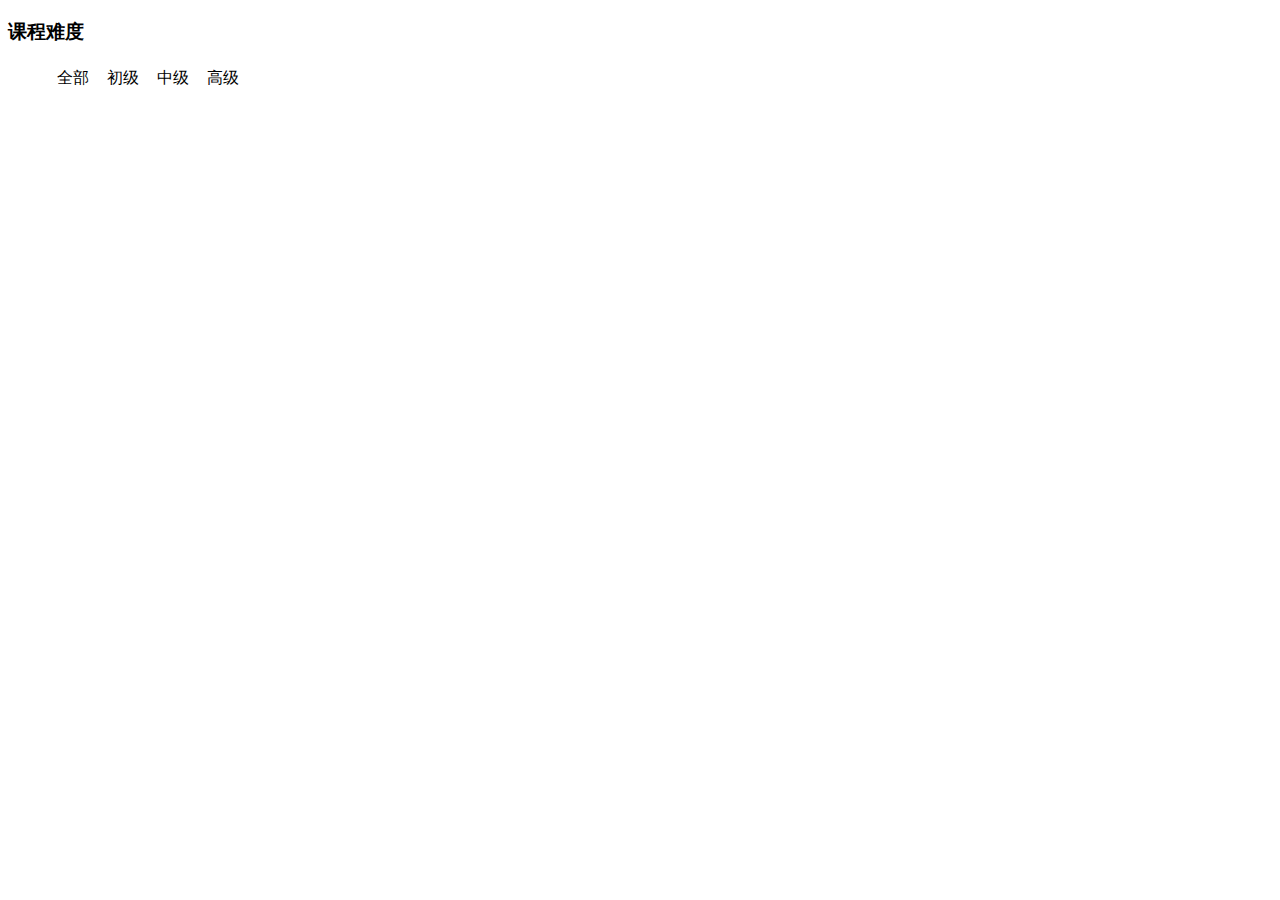
<file: 导航制作（参考代码）.html>
<!DOCTYPE html PUBLIC "-//W3C//DTD XHTML 1.0 Transitional//EN" "http://www.w3.org/TR/xhtml1/DTD/xhtml1-transitional.dtd">
<html xmlns="http://www.w3.org/1999/xhtml">
<head>
<meta http-equiv="Content-Type" content="text/html; charset=gb2312" />
<title>3.1ҳ��ͷ��������ϰ��</title>
<style type="text/css">
/*�ڴ˶��������ʽ�������б�����ʾ��ʽ*/
li
{
	width:50px;
	height:30px;
	list-style-type:none;
	line-height:30px;
	text-align:center;
	float:left;
}
a
{
	display:block;
}
a:link,a:visited
{	
	color:#000;
	text-decoration:none;
}
a:hover,a:active
{
	background-color:#BE3948;
	color:#FFF;
	text-decoration:none;
}
</style>
</head>

<body>
<h3>�γ��Ѷ�</h3>
<!--�ڴ�����һ�������б�-->
<ul>
	<li><a href="#">ȫ��</a></li>
    <li><a href="#">����</a></li>
    <li><a href="#">�м�</a></li>
    <li><a href="#">�߼�</a></li>
</ul>
</body>
</html>
</file>
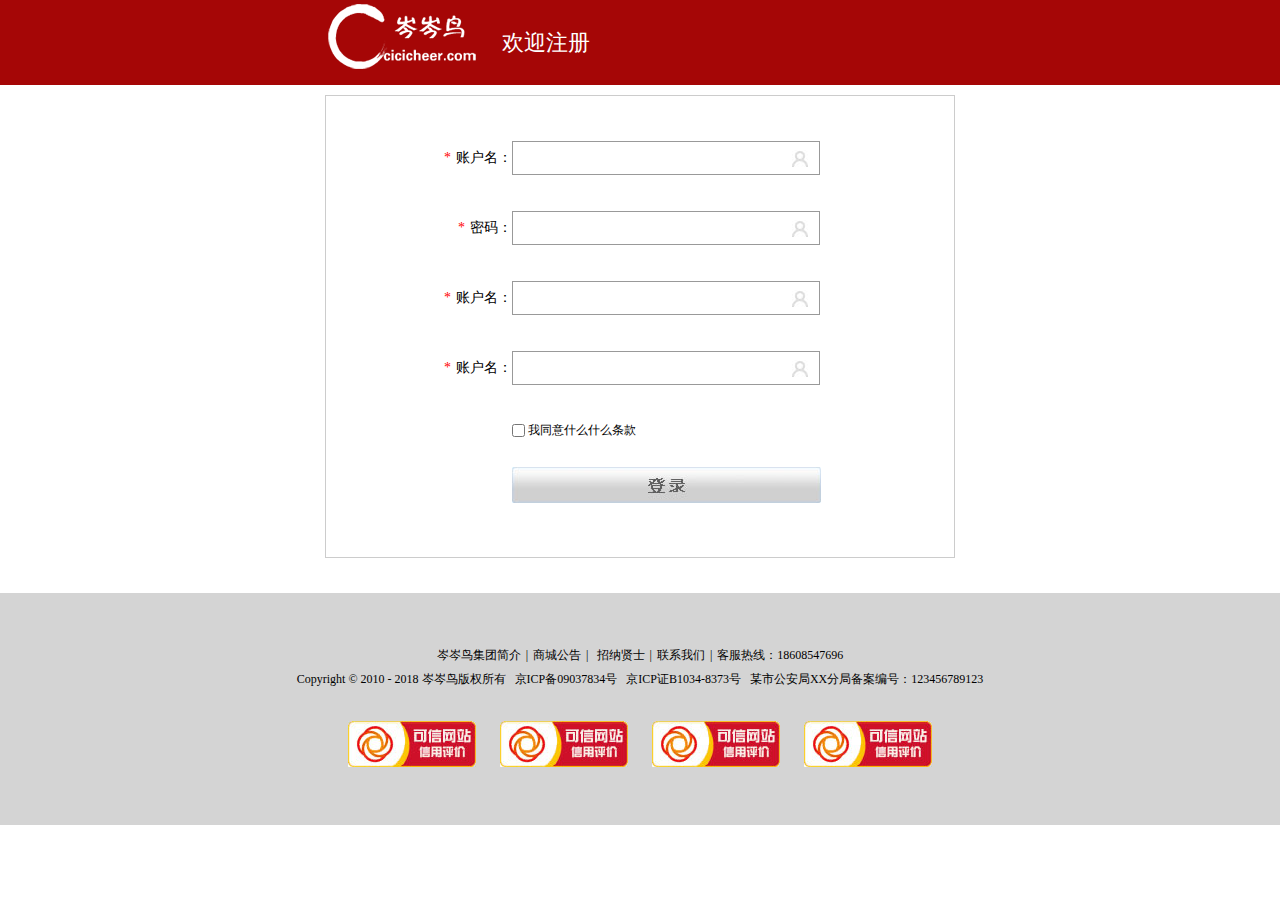
<file: 注册.html>
<!doctype html>
<html>
<head>
<meta charset="utf-8">
<title>注册</title>
<link type="text/css" rel="stylesheet" href="style/reset.css">
<link type="text/css" rel="stylesheet" href="style/main.css">
<!--[if IE 6]>
<script type="text/javascript" src="js/DD_belatedPNG_0.0.8a-min.js"></script>
<script type="text/javascript" src="js/ie6Fixpng.js"></script>
<![endif]-->
</head>

<body>
<div class="headerBar">
	<div class="logoBar red_logo">
		<div class="comWidth">
			<div class="logo fl">
				<a href="#"><img src="images/logo.png" alt="岑岑鸟LOG"></a>
			</div>
			<h3 class="welcome_title">欢迎注册</h3>
		</div>
	</div>
</div>

<div class="regBox">
	<div class="login_cont">
		<ul class="login">
			<li><span class="reg_item"><i>*</i>账户名：</span><div class="input_item"><input type="text" class="login_input user_icon"></div></li>
			<li><span class="reg_item"><i>*</i>密码：</span><div class="input_item"><input type="password" class="login_input user_icon"></div></li>
			<li><span class="reg_item"><i>*</i>账户名：</span><div class="input_item"><input type="text" class="login_input user_icon"></div></li>
			<li><span class="reg_item"><i>*</i>账户名：</span><div class="input_item"><input type="text" class="login_input user_icon"></div></li>
			<li class="autoLogin"><span class="reg_item">&nbsp;</span><input type="checkbox" id="t1" class="checked"><label for="t1">我同意什么什么条款</label></li>
			<li><span class="reg_item">&nbsp;</span><input type="button" value="" class="login_btn"></li>
		</ul>
		
	</div>
</div>

<div class="hr_25"></div>
<div class="footer">
	<p><a href="#">岑岑鸟集团简介</a><i>|</i><a href="#">商城公告</a><i>|</i> <a href="#">招纳贤士</a><i>|</i><a href="#">联系我们</a><i>|</i>客服热线：18608547696</p>
	<p>Copyright &copy; 2010 - 2018 岑岑鸟版权所有&nbsp;&nbsp;&nbsp;京ICP备09037834号&nbsp;&nbsp;&nbsp;京ICP证B1034-8373号&nbsp;&nbsp;&nbsp;某市公安局XX分局备案编号：123456789123</p>
	<p class="web"><a href="#"><img src="images/webLogo.jpg" alt="logo"></a><a href="#"><img src="images/webLogo.jpg" alt="logo"></a><a href="#"><img src="images/webLogo.jpg" alt="logo"></a><a href="#"><img src="images/webLogo.jpg" alt="logo"></a></p>
</div>
</body>
</html>
</file>
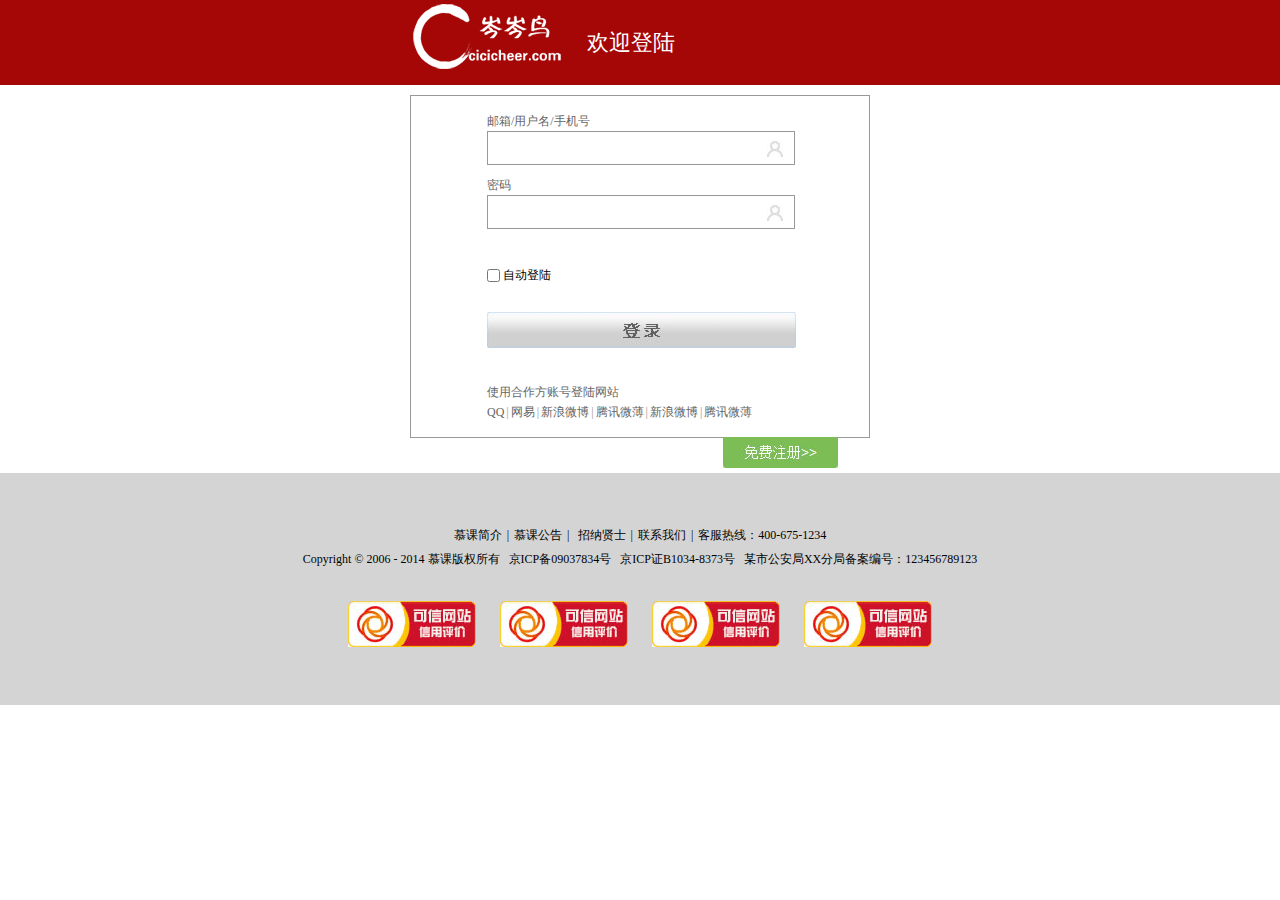
<file: 登录.html>
<!doctype html>
<html>
<head>
<meta charset="utf-8">
<title>登陆</title>
<link type="text/css" rel="stylesheet" href="style/reset.css">
<link type="text/css" rel="stylesheet" href="style/main.css">
<!--[if IE 6]>
<script type="text/javascript" src="js/DD_belatedPNG_0.0.8a-min.js"></script>
<script type="text/javascript" src="js/ie6Fixpng.js"></script>
<![endif]-->
</head>

<body>
<div class="headerBar">
	<div class="logoBar login_logo">
		<div class="comWidth">
			<div class="logo fl">
				<a href="#"><img src="images/logo.png" alt="岑岑鸟LOGO"></a>
			</div>
			<h3 class="welcome_title">欢迎登陆</h3>
		</div>
	</div>
</div>

<div class="loginBox">
	<div class="login_cont">
		<ul class="login">
			<li class="l_tit">邮箱/用户名/手机号</li>
			<li class="mb_10"><input type="text" class="login_input user_icon"></li>
			<li class="l_tit">密码</li>
			<li class="mb_10"><input type="text" class="login_input user_icon"></li>
			<li class="autoLogin"><input type="checkbox" id="a1" class="checked"><label for="a1">自动登陆</label></li>
			<li><input type="button" value="" class="login_btn"></li>
		</ul>
		<div class="login_partners">
			<p class="l_tit">使用合作方账号登陆网站</p>
			<ul class="login_list clearfix">
				<li><a href="#">QQ</a></li>
				<li><span>|</span></li>
				<li><a href="#">网易</a></li>
				<li><span>|</span></li>
				<li><a href="#">新浪微博</a></li>
				<li><span>|</span></li>
				<li><a href="#">腾讯微薄</a></li>
				<li><span>|</span></li>
				<li><a href="#">新浪微博</a></li>
				<li><span>|</span></li>
				<li><a href="#">腾讯微薄</a></li>
			</ul>
		</div>
	</div>
	<a class="reg_link" href="#"></a>
</div>

<div class="hr_25"></div>
<div class="footer">
	<p><a href="#">慕课简介</a><i>|</i><a href="#">慕课公告</a><i>|</i> <a href="#">招纳贤士</a><i>|</i><a href="#">联系我们</a><i>|</i>客服热线：400-675-1234</p>
	<p>Copyright &copy; 2006 - 2014 慕课版权所有&nbsp;&nbsp;&nbsp;京ICP备09037834号&nbsp;&nbsp;&nbsp;京ICP证B1034-8373号&nbsp;&nbsp;&nbsp;某市公安局XX分局备案编号：123456789123</p>
	<p class="web"><a href="#"><img src="images/webLogo.jpg" alt="logo"></a><a href="#"><img src="images/webLogo.jpg" alt="logo"></a><a href="#"><img src="images/webLogo.jpg" alt="logo"></a><a href="#"><img src="images/webLogo.jpg" alt="logo"></a></p>
</div>
</body>
</html>
</file>
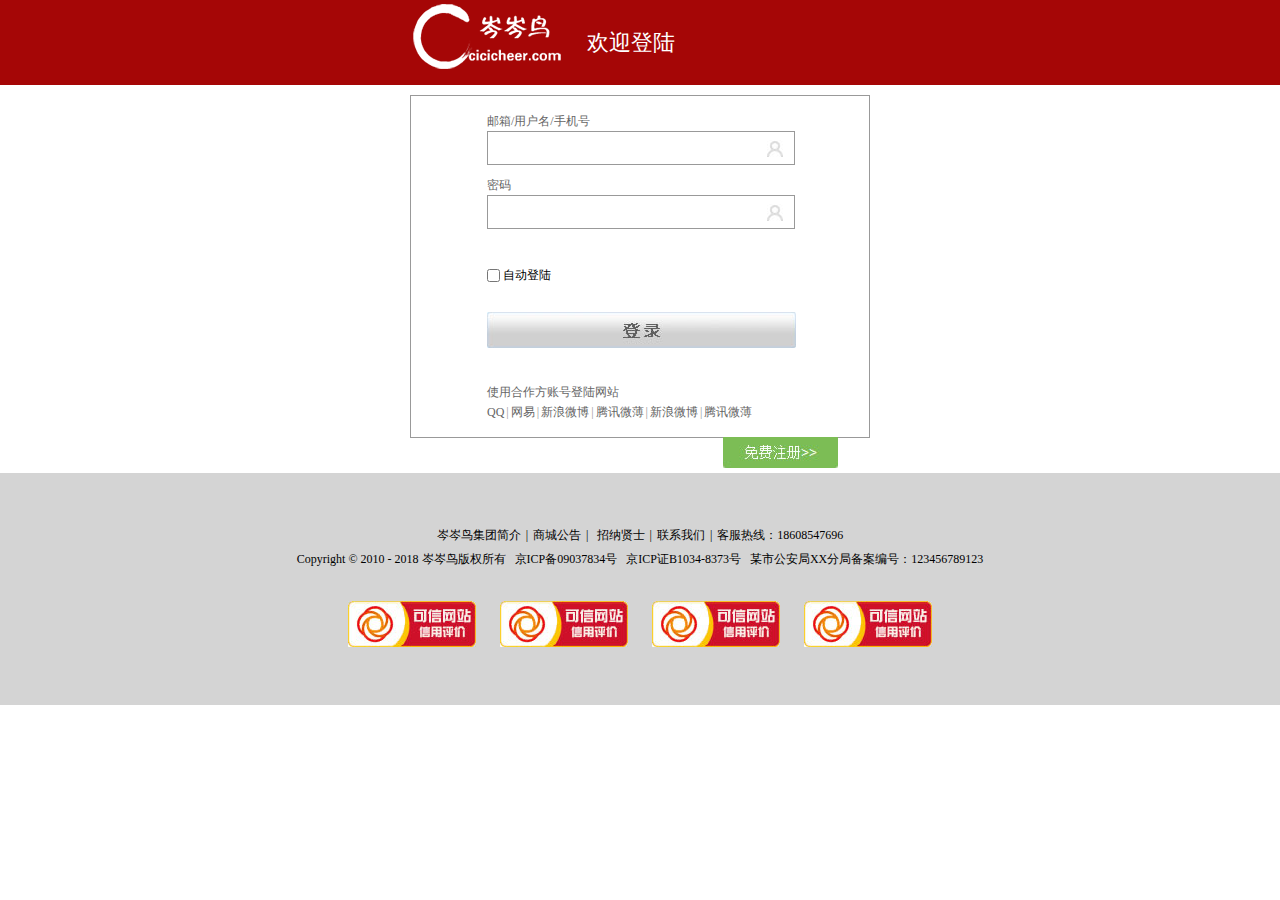
<file: 登陆.html>
<!doctype html>
<html>
<head>
<meta charset="utf-8">
<title>登陆</title>
<link type="text/css" rel="stylesheet" href="style/reset.css">
<link type="text/css" rel="stylesheet" href="style/main.css">
<!--[if IE 6]>
<script type="text/javascript" src="js/DD_belatedPNG_0.0.8a-min.js"></script>
<script type="text/javascript" src="js/ie6Fixpng.js"></script>
<![endif]-->
</head>

<body>
<div class="headerBar">
	<div class="logoBar login_logo">
		<div class="comWidth">
			<div class="logo fl">
				<a href="#"><img src="images/logo.png" alt="岑岑鸟LOGO"></a>
			</div>
			<h3 class="welcome_title">欢迎登陆</h3>
		</div>
	</div>
</div>

<div class="loginBox">
	<div class="login_cont">
		<ul class="login">
			<li class="l_tit">邮箱/用户名/手机号</li>
			<li class="mb_10"><input type="text" class="login_input user_icon"></li>
			<li class="l_tit">密码</li>
			<li class="mb_10"><input type="text" class="login_input user_icon"></li>
			<li class="autoLogin"><input type="checkbox" id="a1" class="checked"><label for="a1">自动登陆</label></li>
			<li><input type="button" value="" class="login_btn"></li>
		</ul>
		<div class="login_partners">
			<p class="l_tit">使用合作方账号登陆网站</p>
			<ul class="login_list clearfix">
				<li><a href="#">QQ</a></li>
				<li><span>|</span></li>
				<li><a href="#">网易</a></li>
				<li><span>|</span></li>
				<li><a href="#">新浪微博</a></li>
				<li><span>|</span></li>
				<li><a href="#">腾讯微薄</a></li>
				<li><span>|</span></li>
				<li><a href="#">新浪微博</a></li>
				<li><span>|</span></li>
				<li><a href="#">腾讯微薄</a></li>
			</ul>
		</div>
	</div>
	<a class="reg_link" href="#"></a>
</div>

<div class="hr_25"></div>
<div class="footer">
	<p><a href="#">岑岑鸟集团简介</a><i>|</i><a href="#">商城公告</a><i>|</i> <a href="#">招纳贤士</a><i>|</i><a href="#">联系我们</a><i>|</i>客服热线：18608547696</p>
	<p>Copyright &copy; 2010 - 2018 岑岑鸟版权所有&nbsp;&nbsp;&nbsp;京ICP备09037834号&nbsp;&nbsp;&nbsp;京ICP证B1034-8373号&nbsp;&nbsp;&nbsp;某市公安局XX分局备案编号：123456789123</p>
	<p class="web"><a href="#"><img src="images/webLogo.jpg" alt="logo"></a><a href="#"><img src="images/webLogo.jpg" alt="logo"></a><a href="#"><img src="images/webLogo.jpg" alt="logo"></a><a href="#"><img src="images/webLogo.jpg" alt="logo"></a></p>
</div>
</body>
</html>
</file>
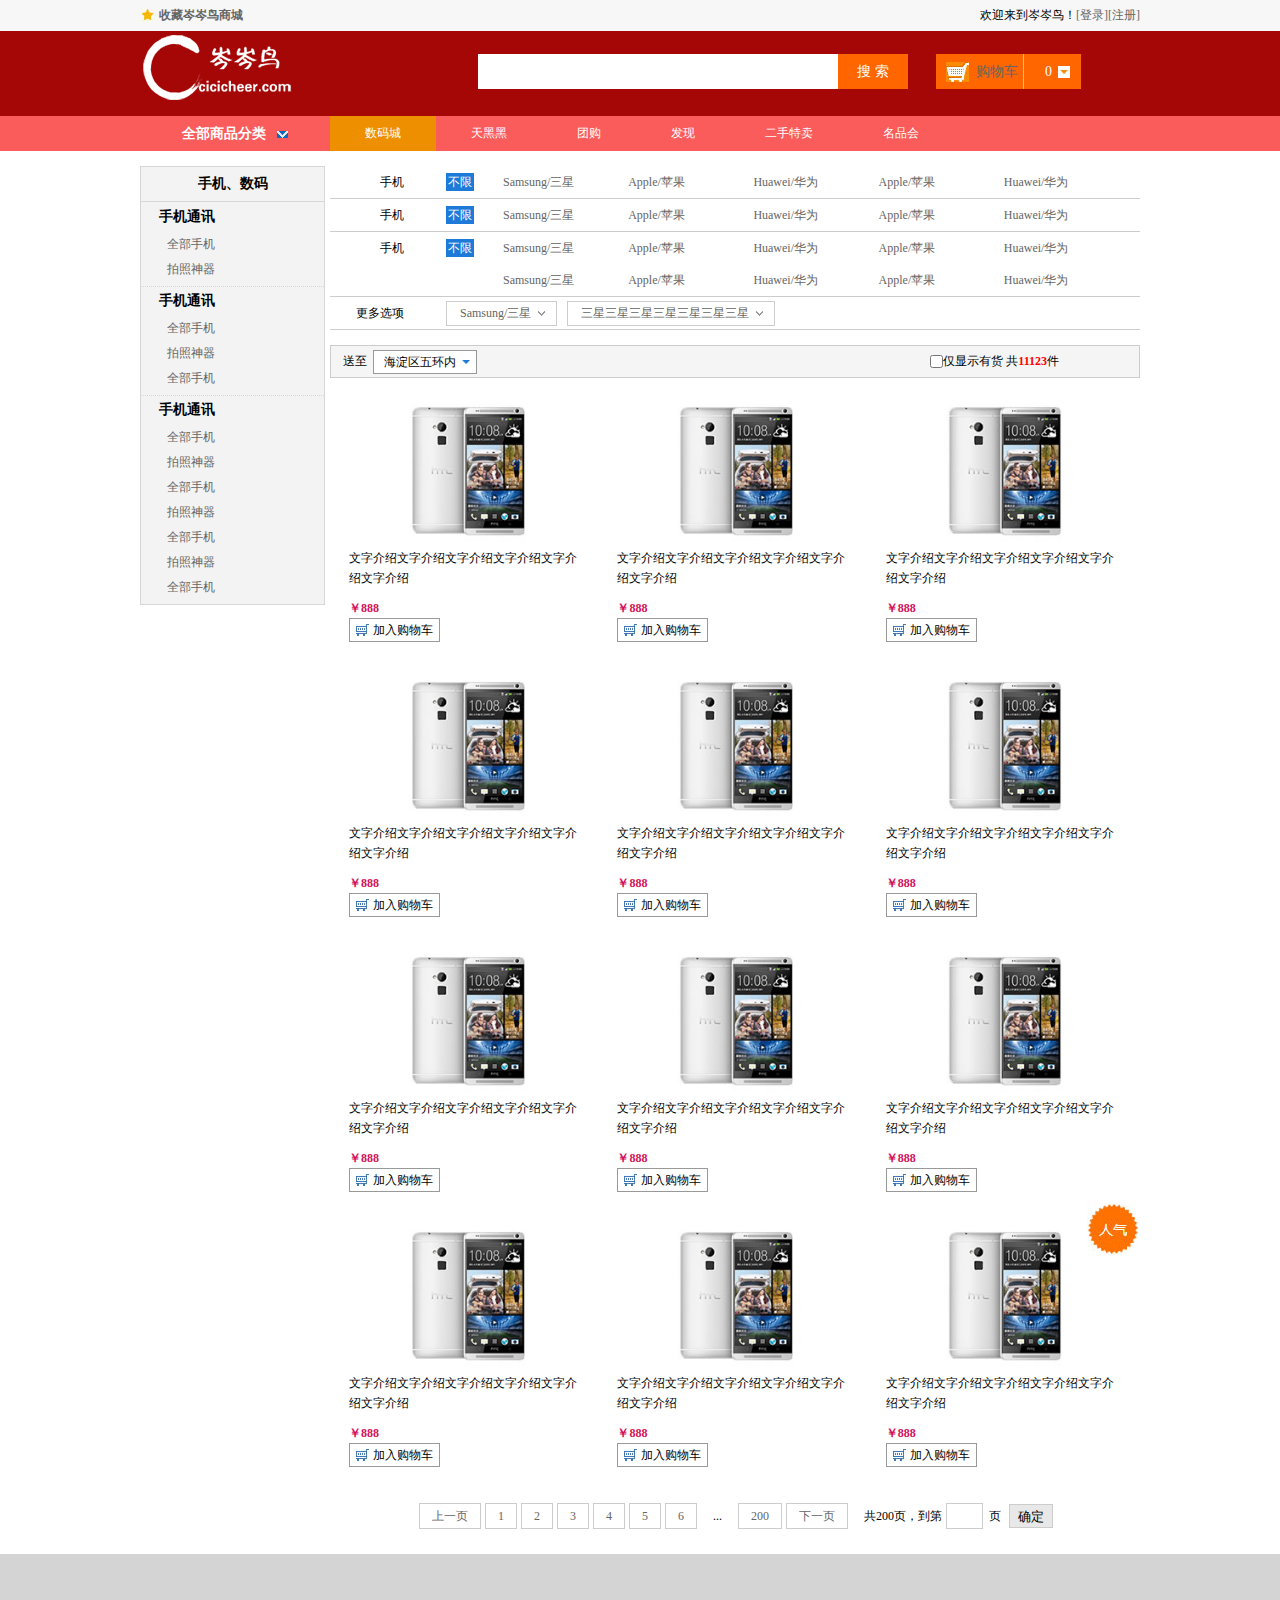
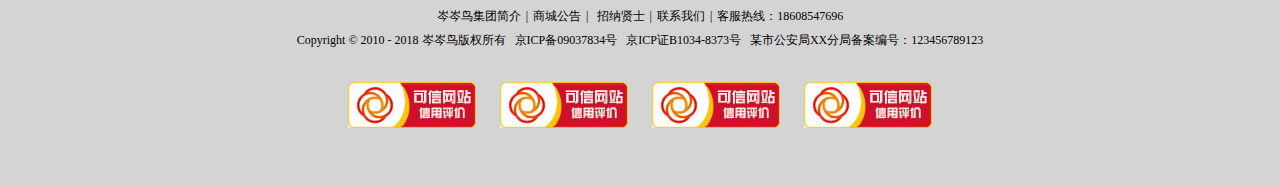
<file: 筛选页.html>
<!doctype html>
<html>
<head>
<meta charset="utf-8">
<title>筛选页</title>
<link type="text/css" rel="stylesheet" href="style/reset.css">
<link type="text/css" rel="stylesheet" href="style/main.css">
<!--[if IE 6]>
<script type="text/javascript" src="js/DD_belatedPNG_0.0.8a-min.js"></script>
<script type="text/javascript" src="js/ie6Fixpng.js"></script>
<![endif]-->
</head>

<body>
<div class="headerBar">
	<div class="topBar">
		<div class="comWidth">
			<div class="leftArea">
				<a href="#" class="collection">收藏岑岑鸟商城</a>
			</div>
			<div class="rightArea">
				欢迎来到岑岑鸟！<a href="登录.html">[登录]</a><a href="注册.html">[注册]</a>
			</div>
		</div>
	</div>
	<div class="logoBar">
		<div class="comWidth">
			<div class="logo fl">
				<a href="#"><img src="images/logo.png" alt="岑岑鸟LOGO"></a>
			</div>
			<div class="search_box fl">
				<input type="text" class="search_text fl">
				<input type="button" value="搜 索" class="search_btn fr">
			</div>
			<div class="shopCar fr">
				<span class="shopText fl"><a href="购物车.html">购物车</a></span>
				<span class="shopNum fl">0</span>
			</div>
		</div>
	</div>
	<div class="navBox">
		<div class="comWidth clearfix">
			<div class="shopClass fl">
				<h3>全部商品分类<i class="shopClass_icon"></i></h3>
				<div class="shopClass_show hide">
					<dl class="shopClass_item">
						<dt><a href="#" class="b">手机</a> <a href="#" class="b">数码</a> <a href="#" class="aLink">合约机</a></dt>
						<dd><a href="#">荣耀3X</a> <a href="#">单反</a> <a href="#">智能设备</a></dd>
					</dl>
					<dl class="shopClass_item">
						<dt><a href="#" class="b">手机</a> <a href="#" class="b">数码</a> <a href="#" class="aLink">合约机</a></dt>
						<dd><a href="#">荣耀3X</a> <a href="#">单反</a> <a href="#">智能设备</a></dd>
					</dl>
					<dl class="shopClass_item">
						<dt><a href="#" class="b">手机</a> <a href="#" class="b">数码</a> <a href="#" class="aLink">合约机</a></dt>
						<dd><a href="#">荣耀3X</a> <a href="#">单反</a> <a href="#">智能设备</a></dd>
					</dl>
					<dl class="shopClass_item">
						<dt><a href="#" class="b">手机</a> <a href="#" class="b">数码</a> <a href="#" class="aLink">合约机</a></dt>
						<dd><a href="#">荣耀3X</a> <a href="#">单反</a> <a href="#">智能设备</a></dd>
					</dl>
					<dl class="shopClass_item">
						<dt><a href="#" class="b">手机</a> <a href="#" class="b">数码</a> <a href="#" class="aLink">合约机</a></dt>
						<dd><a href="#">荣耀3X</a> <a href="#">单反</a> <a href="#">智能设备</a></dd>
					</dl>
				</div>
				<div class="shopClass_list hide">
					<div class="shopClass_cont">
						<dl class="shopList_item">
							<dt>电脑装机</dt>
							<dd>
								<a href="#">文字啊</a><a href="#">文字字啊</a><a href="#">文字字字啊</a><a href="#">文字啊</a><a href="#">文字</a><a href="#">文字啊</a>
							</dd>
						</dl>
						<dl class="shopList_item">
							<dt>电脑装机</dt>
							<dd>
								<a href="#">文字啊</a><a href="#">文字字啊</a><a href="#">文字字字啊</a><a href="#">文字啊</a><a href="#">文字</a><a href="#">文字啊</a><a href="#">文字啊</a><a href="#">文字字啊</a><a href="#">文字字字啊</a><a href="#">文字啊</a><a href="#">文字</a><a href="#">文字啊</a><a href="#">文字啊</a>
							</dd>
						</dl>
						<dl class="shopList_item">
							<dt>电脑装机</dt>
							<dd>
								<a href="#">文字啊</a><a href="#">文字字啊</a><a href="#">文字字字啊</a><a href="#">文字啊</a><a href="#">文字</a><a href="#">文字啊</a><a href="#">文字啊</a><a href="#">文字字啊</a><a href="#">文字字字啊</a><a href="#">文字啊</a><a href="#">文字</a><a href="#">文字啊</a><a href="#">文字啊</a>
							</dd>
						</dl>
						<dl class="shopList_item">
							<dt>电脑装机</dt>
							<dd>
								<a href="#">文字啊</a><a href="#">文字字啊</a><a href="#">文字字字啊</a><a href="#">文字啊</a><a href="#">文字</a><a href="#">文字啊</a><a href="#">文字啊</a><a href="#">文字字啊</a><a href="#">文字字字啊</a><a href="#">文字啊</a><a href="#">文字</a><a href="#">文字啊</a><a href="#">文字啊</a>
							</dd>
						</dl>
						<dl class="shopList_item">
							<dt>电脑装机</dt>
							<dd>
								<a href="#">文字啊</a><a href="#">文字字啊</a><a href="#">文字字字啊</a><a href="#">文字啊</a><a href="#">文字</a><a href="#">文字啊</a><a href="#">文字啊</a><a href="#">文字字啊</a><a href="#">文字字字啊</a><a href="#">文字啊</a><a href="#">文字</a><a href="#">文字啊</a><a href="#">文字啊</a>
							</dd>
						</dl>
						<div class="shopList_links">
							<a href="#">文字测试内容等等<span></span></a><a href="#">文字容等等<span></span></a>
						</div>
					</div>
				</div>
			</div>
			<ul class="nav fl">
				<li><a href="#" class="active">数码城</a></li>
				<li><a href="#">天黑黑</a></li>
				<li><a href="#">团购</a></li>
				<li><a href="#">发现</a></li>
				<li><a href="#">二手特卖</a></li>
				<li><a href="#">名品会</a></li>
			</ul>
		</div>
	</div>
</div>
<div class="hr_15"></div>
<div class="comWidth clearfix products">
	<div class="leftArea">
		<div class="leftNav vertical">
			<h3 class="nav_title">手机、数码</h3>
			<div class="nav_cont">
				<h3>手机通讯</h3>
				<ul class="navCont_list clearfix">
					<li><a href="#">全部手机</a></li>
					<li><a href="#">拍照神器</a></li>
				</ul>
			</div>
			<div class="nav_cont">
				<h3>手机通讯</h3>
				<ul class="navCont_list clearfix">
					<li><a href="#">全部手机</a></li>
					<li><a href="#">拍照神器</a></li>
					<li><a href="#">全部手机</a></li>
				</ul>
			</div>
			<div class="nav_cont">
				<h3>手机通讯</h3>
				<ul class="navCont_list clearfix">
					<li><a href="#">全部手机</a></li>
					<li><a href="#">拍照神器</a></li>
					<li><a href="#">全部手机</a></li>
					<li><a href="#">拍照神器</a></li>
					<li><a href="#">全部手机</a></li>
					<li><a href="#">拍照神器</a></li>
					<li><a href="#">全部手机</a></li>
				</ul>
			</div>
		</div>
	</div>
	<div class="rightArea">
		<div class="screening_box">
			<dl class="screening clearfix">
				<dt>手机</dt>
				<dd class="limit"><a href="#" class="active">不限</a></dd>
				<dd class="screening_list">
					<ul class="clearfix">
						<li><a href="#">Samsung/三星</a></li>
						<li><a href="#">Apple/苹果</a></li>
						<li><a href="#">Huawei/华为</a></li>
						<li><a href="#">Apple/苹果</a></li>
						<li><a href="#">Huawei/华为</a></li>
					</ul>
				</dd>
			</dl>
			<dl class="screening clearfix">
				<dt>手机</dt>
				<dd class="limit"><a href="#" class="active">不限</a></dd>
				<dd class="screening_list">
					<ul class="clearfix">
						<li><a href="#">Samsung/三星</a></li>
						<li><a href="#">Apple/苹果</a></li>
						<li><a href="#">Huawei/华为</a></li>
						<li><a href="#">Apple/苹果</a></li>
						<li><a href="#">Huawei/华为</a></li>
					</ul>
				</dd>
			</dl>
			<dl class="screening clearfix">
				<dt>手机</dt>
				<dd class="limit"><a href="#" class="active">不限</a></dd>
				<dd class="screening_list">
					<ul class="clearfix">
						<li><a href="#">Samsung/三星</a></li>
						<li><a href="#">Apple/苹果</a></li>
						<li><a href="#">Huawei/华为</a></li>
						<li><a href="#">Apple/苹果</a></li>
						<li><a href="#">Huawei/华为</a></li>
						<li><a href="#">Samsung/三星</a></li>
						<li><a href="#">Apple/苹果</a></li>
						<li><a href="#">Huawei/华为</a></li>
						<li><a href="#">Apple/苹果</a></li>
						<li><a href="#">Huawei/华为</a></li>
					</ul>
				</dd>
			</dl>
			<dl class="screening clearfix">
				<dt>更多选项</dt>
				<dd class="screening_list">
					<div class="screen_more">
						<a href="#">Samsung/三星</a>
					</div>
					<div class="screen_more">
						<a href="#">三星三星三星三星三星三星三星</a>
					</div>
				</dd>
			</dl>
		</div>
		<div class="hr_15"></div>
		<div class="addInfo">
			<div class="address">
				<span class="add_text">送至</span>
				<div class="select">
					<h3>海淀区五环内</h3><span></span>
					<ul class="show_select">
						<li>上帝</li>
						<li>五道口</li>
						<li>上帝</li>
					</ul>
				</div>
			</div>
			<div class="fr screen_text">
				<span class="check">
					<input type="checkbox" id="check"><label for="check">仅显示有货</label>
				</span>
				<span class="shop_number">
					共<em>11123</em>件
				</span>
			</div>
		</div>
		<div class="products_list screening_list_more clearfix">
			<div class="item">
				<div class="item_cont">
					<div class="img_item">
						<a href="#"><img src="images/shopImg.jpg" alt=""></a>
					</div>
					<p><a href="#">文字介绍文字介绍文字介绍文字介绍文字介绍文字介绍</a></p>
					<p class="money">￥888</p>
					<p><a href="#" class="addCar">加入购物车</a></p>
				</div>
			</div>
			<div class="item">
				<div class="item_cont">
					<div class="img_item">
						<a href="#"><img src="images/shopImg.jpg" alt=""></a>
					</div>
					<p><a href="#">文字介绍文字介绍文字介绍文字介绍文字介绍文字介绍</a></p>
					<p class="money">￥888</p>
					<p><a href="#" class="addCar">加入购物车</a></p>
				</div>
			</div>
			<div class="item">
				<div class="item_cont">
					<div class="img_item">
						<a href="#"><img src="images/shopImg.jpg" alt=""></a>
					</div>
					<p><a href="#">文字介绍文字介绍文字介绍文字介绍文字介绍文字介绍</a></p>
					<p class="money">￥888</p>
					<p><a href="#" class="addCar">加入购物车</a></p>
				</div>
			</div>
			<div class="item">
				<div class="item_cont">
					<div class="img_item">
						<a href="#"><img src="images/shopImg.jpg" alt=""></a>
					</div>
					<p><a href="#">文字介绍文字介绍文字介绍文字介绍文字介绍文字介绍</a></p>
					<p class="money">￥888</p>
					<p><a href="#" class="addCar">加入购物车</a></p>
				</div>
			</div>
			<div class="item">
				<div class="item_cont">
					<div class="img_item">
						<a href="#"><img src="images/shopImg.jpg" alt=""></a>
					</div>
					<p><a href="#">文字介绍文字介绍文字介绍文字介绍文字介绍文字介绍</a></p>
					<p class="money">￥888</p>
					<p><a href="#" class="addCar">加入购物车</a></p>
				</div>
			</div>
			<div class="item">
				<div class="item_cont">
					<div class="img_item">
						<a href="#"><img src="images/shopImg.jpg" alt=""></a>
					</div>
					<p><a href="#">文字介绍文字介绍文字介绍文字介绍文字介绍文字介绍</a></p>
					<p class="money">￥888</p>
					<p><a href="#" class="addCar">加入购物车</a></p>
				</div>
			</div>
			<div class="item">
				<div class="item_cont">
					<div class="img_item">
						<a href="#"><img src="images/shopImg.jpg" alt=""></a>
					</div>
					<p><a href="#">文字介绍文字介绍文字介绍文字介绍文字介绍文字介绍</a></p>
					<p class="money">￥888</p>
					<p><a href="#" class="addCar">加入购物车</a></p>
				</div>
			</div>
			<div class="item">
				<div class="item_cont">
					<div class="img_item">
						<a href="#"><img src="images/shopImg.jpg" alt=""></a>
					</div>
					<p><a href="#">文字介绍文字介绍文字介绍文字介绍文字介绍文字介绍</a></p>
					<p class="money">￥888</p>
					<p><a href="#" class="addCar">加入购物车</a></p>
				</div>
			</div>
			<div class="item">
				<div class="item_cont">
					<div class="img_item">
						<a href="#"><img src="images/shopImg.jpg" alt=""></a>
					</div>
					<p><a href="#">文字介绍文字介绍文字介绍文字介绍文字介绍文字介绍</a></p>
					<p class="money">￥888</p>
					<p><a href="#" class="addCar">加入购物车</a></p>
				</div>
			</div>
			<div class="item">
				<div class="item_cont">
					<div class="img_item">
						<a href="#"><img src="images/shopImg.jpg" alt=""></a>
					</div>
					<p><a href="#">文字介绍文字介绍文字介绍文字介绍文字介绍文字介绍</a></p>
					<p class="money">￥888</p>
					<p><a href="#" class="addCar">加入购物车</a></p>
				</div>
			</div>
			<div class="item">
				<div class="item_cont">
					<div class="img_item">
						<a href="#"><img src="images/shopImg.jpg" alt=""></a>
					</div>
					<p><a href="#">文字介绍文字介绍文字介绍文字介绍文字介绍文字介绍</a></p>
					<p class="money">￥888</p>
					<p><a href="#" class="addCar">加入购物车</a></p>
				</div>
			</div>
			<div class="item">
				<div class="item_cont">
					<div class="img_item">
						<a href="#"><img src="images/shopImg.jpg" alt=""></a>
					</div>
					<p><a href="#">文字介绍文字介绍文字介绍文字介绍文字介绍文字介绍</a></p>
					<p class="money">￥888</p>
					<p><a href="#" class="addCar">加入购物车</a></p>
				</div>
				<div class="hot"></div>
			</div>
		</div>
		<div class="hr_25"></div>
		<div class="page">
			<a href="#">上一页</a><a href="#">1</a><a href="#">2</a><a href="#">3</a><a href="#">4</a><a href="#">5</a><a href="#">6</a><span class="hl">...</span><a href="#">200</a><a href="#">下一页</a><span class="morePage">共200页，到第</span><input type="text" class="pageNum"><span class="ye">页</span><input type="button" value="确定" class="page_btn">
		</div>
	</div>
</div>
<div class="hr_25"></div>
<div class="footer">
	<p><a href="#">岑岑鸟集团简介</a><i>|</i><a href="#">商城公告</a><i>|</i> <a href="#">招纳贤士</a><i>|</i><a href="#">联系我们</a><i>|</i>客服热线：18608547696</p>
	<p>Copyright &copy; 2010 - 2018 岑岑鸟版权所有&nbsp;&nbsp;&nbsp;京ICP备09037834号&nbsp;&nbsp;&nbsp;京ICP证B1034-8373号&nbsp;&nbsp;&nbsp;某市公安局XX分局备案编号：123456789123</p>
	<p class="web"><a href="#"><img src="images/webLogo.jpg" alt="logo"></a><a href="#"><img src="images/webLogo.jpg" alt="logo"></a><a href="#"><img src="images/webLogo.jpg" alt="logo"></a><a href="#"><img src="images/webLogo.jpg" alt="logo"></a></p>
</div>
</body>
</html>
</file>
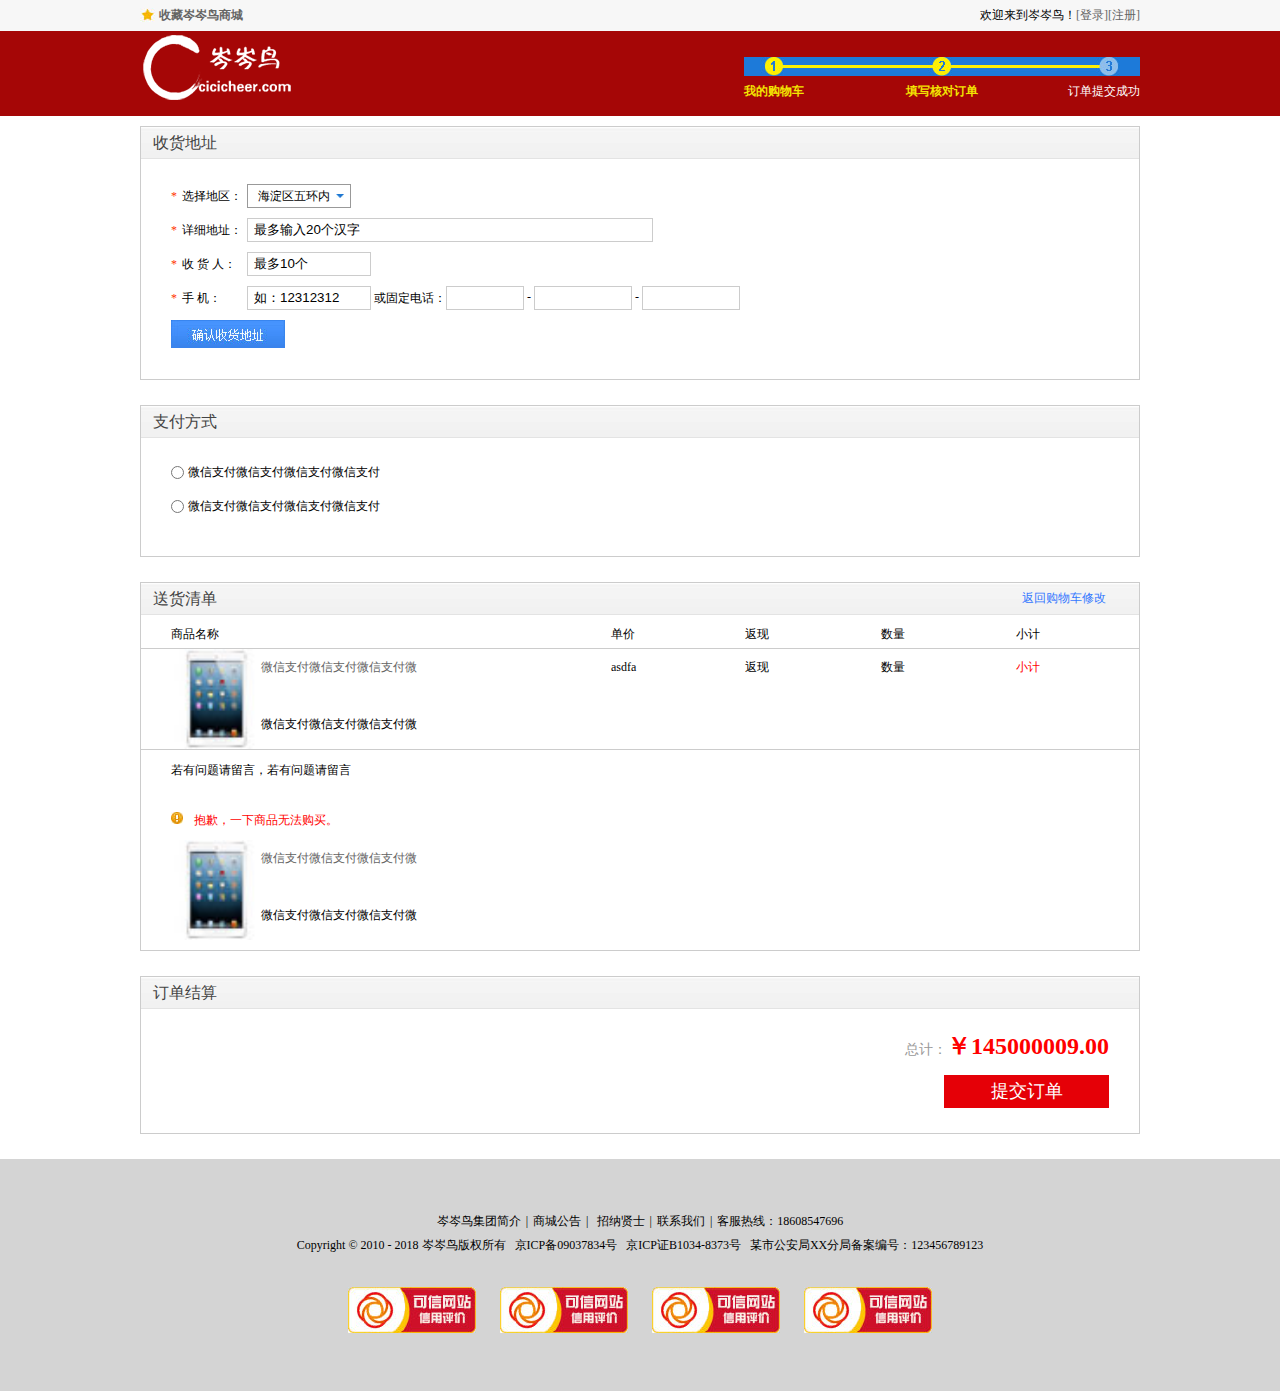
<file: 购物车.html>
<!doctype html>
<html>
<head>
<meta charset="utf-8">
<title>购物车</title>
<link type="text/css" rel="stylesheet" href="style/reset.css">
<link type="text/css" rel="stylesheet" href="style/main.css">
<!--[if IE 6]>
<script type="text/javascript" src="js/DD_belatedPNG_0.0.8a-min.js"></script>
<script type="text/javascript" src="js/ie6Fixpng.js"></script>
<![endif]-->
</head>

<body>
<div class="headerBar">
	<div class="topBar">
		<div class="comWidth">
			<div class="leftArea">
				<a href="#" class="collection">收藏岑岑鸟商城</a>
			</div>
			<div class="rightArea">
				欢迎来到岑岑鸟！<a href="登录.html">[登录]</a><a href="注册.html">[注册]</a>
			</div>
		</div>
	</div>
	<div class="logoBar">
		<div class="comWidth">
			<div class="logo fl">
				<a href="#"><img src="images/logo.png" alt="岑岑鸟LOGO"></a>
			</div>
			<div class="stepBox fr">
				<div class="step"></div>
				<ul class="step_text">
					<li class="s01 active">我的购物车</li>
					<li class="s02 active">填写核对订单</li>
					<li class="s03">订单提交成功</li>
				</ul>
			</div>
		</div>
	</div>
</div>
<div class="shoppingCart comWidth">
	<div class="shopping_item">
		<h3 class="shopping_tit">收货地址</h3>
		<div class="shopping_cont padding_shop">
			<ul class="shopping_list">
				<li><span class="shopping_list_text"><em>*</em>选择地区：</span>
					<div class="select">
						<h3>海淀区五环内</h3><span></span>
						<ul class="show_select">
							<li>上帝</li>
							<li>五道口</li>
							<li>上帝</li>
						</ul>
					</div>
				</li>
				<li><span class="shopping_list_text"><em>*</em>详细地址：</span><input type="text" value="最多输入20个汉字" class="input input_b"></li>
				<li><span class="shopping_list_text"><em>*</em>收 货 人：</span><input type="text" value="最多10个" class="input"></li>
				<li><span class="shopping_list_text"><em>*</em>手	机：</span><input type="text" value="如：12312312" class="input"><span class="cart_tel">&nbsp;或固定电话：</span><input type="text" class="input input_s"><span class="jian">-</span><input type="text" class="input input_s2"><span class="jian">-</span><input type="text" class="input input_s2"></li>
				<li><input type="button" class="affirm"></li>
			</ul>
		</div>
	</div>
	<div class="hr_25"></div>
	<div class="shopping_item">
		<h3 class="shopping_tit">支付方式</h3>
		<div class="shopping_cont padding_shop">
			<ul class="shopping_list">
				<li><input type="radio" class="radio" id="r1"><label for="r1">微信支付</label>微信支付微信支付微信支付</li>
				<li><input type="radio" class="radio" id="r2"><label for="r2">微信支付</label>微信支付微信支付微信支付</li>
			</ul>
		</div>
	</div>
	<div class="hr_25"></div>
	<div class="shopping_item">
		<h3 class="shopping_tit">送货清单<a href="#" class="backCar">返回购物车修改</a></h3>
		<div class="shopping_cont pb_10">
			<div class="cart_inner">
				<div class="cart_head clearfix">
					<div class="cart_item t_name">商品名称</div>
					<div class="cart_item t_price">单价</div>
					<div class="cart_item t_return">返现</div>
					<div class="cart_item t_num">数量</div>
					<div class="cart_item t_subtotal">小计</div>
				</div>
				<div class="cart_cont clearfix">
					<div class="cart_item t_name">
						<div class="cart_shopInfo clearfix">
							<img src="images/des_sm.jpg" alt="">
							<div class="cart_shopInfo_cont">
								<p class="cart_link"><a href="#">微信支付微信支付微信支付微</a></p>
								<p class="cart_info">微信支付微信支付微信支付微</p>
							</div>
						</div>
					</div>
					<div class="cart_item t_price">
						asdfa
					</div>
					<div class="cart_item t_return">返现</div>
					<div class="cart_item t_num">数量</div>
					<div class="cart_item t_subtotal t_red">小计</div>
				</div>
				<div class="cart_message">
					若有问题请留言，若有问题请留言
				</div>
				<div class="cart_prompt"><i class="cart_prompt_icon"></i>抱歉，一下商品无法购买。</div>
				<div class="cart_cont cart_no_bor clearfix">
					<div class="cart_item t_name">
						<div class="cart_shopInfo clearfix">
							<img src="images/des_sm.jpg" alt="">
							<div class="cart_shopInfo_cont">
								<p class="cart_link"><a href="#">微信支付微信支付微信支付微</a></p>
								<p class="cart_info">微信支付微信支付微信支付微</p>
							</div>
						</div>
					</div>
				</div>
			</div>
		</div>
	</div>
	<div class="hr_25"></div>
	<div class="shopping_item">
		<h3 class="shopping_tit">订单结算</h3>
		<div class="shopping_cont padding_shop clearfix">
			<div class="cart_count fr">
				<div class="cart_rmb">
					<i>总计：</i><span>￥145000009.00</span>
				</div>
				<div class="cart_btnBox">
					<input type="button" class="cart_btn" value="提交订单">
				</div>
			</div>
		</div>
	</div>
</div>
<div class="hr_25"></div>
<div class="footer">
	<p><a href="#">岑岑鸟集团简介</a><i>|</i><a href="#">商城公告</a><i>|</i> <a href="#">招纳贤士</a><i>|</i><a href="#">联系我们</a><i>|</i>客服热线：18608547696</p>
	<p>Copyright &copy; 2010 - 2018 岑岑鸟版权所有&nbsp;&nbsp;&nbsp;京ICP备09037834号&nbsp;&nbsp;&nbsp;京ICP证B1034-8373号&nbsp;&nbsp;&nbsp;某市公安局XX分局备案编号：123456789123</p>
	<p class="web"><a href="#"><img src="images/webLogo.jpg" alt="logo"></a><a href="#"><img src="images/webLogo.jpg" alt="logo"></a><a href="#"><img src="images/webLogo.jpg" alt="logo"></a><a href="#"><img src="images/webLogo.jpg" alt="logo"></a></p>
</div>
</body>
</html>
</file>
<file: style/main.css>
@charset "utf-8";

/* CSS Document */


/*公用*/

.comWidth {
    width: 1000px;
    margin-left: auto;
    margin-right: auto;
}

.leftArea {
    float: left;
}

.rightArea {
    float: right;
}

.hide {
    display: none;
}

.show {
    display: block;
}


/*topBar*/

.topBar {
    height: 31px;
    background-color: #f7f7f7;
    line-height: 31px;
}

.collection {
    background: url(../images/icon/collection.jpg) left center no-repeat;
    padding-left: 19px;
    font-weight: bold;
}

.topBar a:hover {
    color: red;
}


/*logo*/

.logoBar {
    height: 85px;
    background-color: #A50606;
}

  


/*search*/

.search_box {
    width: 430px;
    padding-top: 23px;
    padding-left: 185px;
}


/*.search_text{width:350px;height:14px; line-height:14px; padding:11px 5px 10px; background-color:#FFF;}
*/

.search_text {
    width: 350px;
    height: 35px;
    line-height: 35px\9;
    /*css hack  \9 代表所有的ie浏览器*/
    padding: 0 5px;
    background-color: #FFF;
}

.search_btn {
    width: 70px;
    height: 35px;
    font-size: 14px;
    font-family: "Microsoft YaHei", "微软雅黑";
    background-color: #FF6600;
    color: #FFF;
}


/*购物车*/

.shopCar {
    width: 145px;
    height: 35px;
    background-color: #FF6600;
    margin-top: 23px;
    font: 14px/35px "Microsoft YaHei", "微软雅黑";
    color: #FFF;
    margin-right: 59px;
    display: inline;
}

.shopText {
    /*font-size:14px; font-family:"Microsoft YaHei", "微软雅黑"; line-height:35px;*/
    height: 100%;
    width: 87px;
    border-right: #FFB888 solid 1px;
    background: url(../images/icon/shaoIcon.jpg) 10px center no-repeat;
    text-indent: 40px;
}

.shopNum {
    width: 27px;
    height: 35px;
    border-left: #FF6600 solid 1px;
    background: url(../images/icon/sj.jpg) 33px center no-repeat;
    text-align: right;
    padding-right: 29px;
}


/*导航*/

.navBox {
    height: 35px;
    background-color: #FA5B5B;
    color: #FFF;
}

.shopClass {
    width: 190px;
    position: relative;
}

.shopClass h3 {
    text-align: center;
    line-height: 35px;
}

.shopClass_icon {
    width: 11px;
    height: 7px;
    overflow: hidden;
    background-position: 0 -39px;
    display: inline-block;
    margin-left: 11px;
}

.nav,
.shopClass h3 {
    font-family: "Microsoft YaHei", "微软雅黑";
}

.nav {
    line-height: 35px;
}

.nav li {
    float: left;
}

.nav a {
    height: 35px;
    display: inline-block;
    padding: 0px 35px;
    color: #FFF;

}
.nav a:hover
	{
		background-color:#EE8F00;
		color:#FFF;
	}
.nav .active {
    background-color: #EE8F00;
}


/*商品弹出列表*/

.shopClass_show {
    background-color: #FA5B5B;
    position: absolute;
    left: 0;
    top: 35px;
    width: 100%;
    padding-bottom: 0px;
}

.shopClass_item {
    padding: 13px 10px;
    border-bottom: white solid 1px;
    border-top: white solid 1px;
    line-height: 16px;
}

.shopClass_item dt {
    height: 22px;
    line-height: 1;
    overflow: hidden;
    background: url(../images/icon/shop_sj.jpg) right center no-repeat;
}

.shopClass_item .b {
    /*font-family:"Microsoft YaHei", "微软雅黑"; font-size:14px; font-weight:bold;*/
    font: 14px/1 "Microsoft YaHei", "微软雅黑";
}

.shopClass_item a {
    color: #FFF;
}

.shopClass_item a:hover {
    text-decoration: underline;
}

.shopClass_item .aLink {
    width: 48px;
    height: 20px;
    background: url(../images/icon/aLink_bg.png) left center no-repeat;
    display: inline-block;
    text-align: center;
    line-height: 20px;
    text-decoration: underline;
}


/*shopClass_item active 状态*/

.shopClass_active {
    background-color: #FFF;
    border-left: #4593FD solid 1px;
}

.shopClass_active dt {
    background: none;
}

.shopClass_active a {
    color: #000;
}

.shopClass_active .aLink {
    color: #FFF;
    text-decoration: none;
}


/*弹出的菜单*/

.shopClass_list {
    width: 568px;
    border: #CCC solid 1px;
    position: absolute;
    left: 190px;
    top: 35px;
}

.shopClass_cont {
    padding: 0 20px;
}

.shopList_item {
    padding: 10px 0;
    border-bottom: #CCC solid 1px;
}

.shopList_item dt {
    color: #4B87D9;
    line-height: 24px;
    font-weight: bold;
    height: 24px;
}

.shopList_item dd {
    padding-left: 68px;
    line-height: 24px;
    margin-top: -24px;
}

.shopList_item dd a {
    margin-right: 12px;
}

.shopList_links {
    padding: 15px 0;
}

.shopList_links a {
    color: #FFF;
    background-color: #2785E6;
    height: 26px;
    line-height: 26px;
    font-size: 12px;
    display: inline-block;
    padding: 0 14px 0 8px;
    margin-right: 10px;
}

.shopList_links span {
    width: 11px;
    height: 7px;
    background: url(../images/icon/shop_sj.jpg) left center no-repeat;
    display: inline-block;
    margin-left: 7px;
}


/*banner部分*/

.banner {
    margin-bottom: 15px;
}

.banner_bar {
    float: right;
    position: relative;
    overflow: hidden;
}

.imgBox {
    position: absolute;
    left: 0;
    top: 0;
}

.imgBox li {
    float: left;
}

.imgBox img {
    display: block;
}

.imgNum {
    position: absolute;
    left: 0;
    bottom: 15px;
    width: 100%;
    text-align: center;
}

.imgNum a {
    width: 20px;
    height: 5px;
    overflow: hidden;
    background-color: #FFF;
    display: inline-block;
    margin: 0 3px;
}

.imgNum .active {
    background-color: #FF7700;
}

.banner_big,
.banner_big img {
    width: 810px;
    height: 326px;
}

.banner_big .imgBox {
    width: 1620px;
    height: 326px;
}

.banner_sm,
.banner_sm img {
    width: 190px;
    height: 400px;
}

.banner_sm .imgBox {
    width: 380px;
    height: 400px;
}


/*商品标题*/

.shopTit {
    height: 44px;
    font-family: "Microsoft YaHei", "微软雅黑";
    line-height: 44px;
    margin-bottom: 15px;
}

.shopTit h3 {
    font-size: 24px;
    float: left;
    font-weight: normal;
    padding-left: 15px;
}

.icon {
    width: 44px;
    height: 44px;
    background: url(../images/icon/shopIcon.jpg) left top no-repeat;
    float: left;
}

.more {
    float: right;
    font-family: "宋体";
}

.more:hover {
    text-decoration: underline;
}


/*商品列表*/

.shopList .leftArea {
    width: 190px;
}

.shopList .rightArea {
    width: 808px;
    border: #999 solid 1px;
    border-bottom: #FF7201 solid 3px;
    height: 396px;
    overflow: hidden;
}


/*商品列表-右侧*/

.shopList {
    margin-bottom: 15px;
}

.shopList_top,
.shopList_sm {
    margin-right: -4px;
}

.shop_item {
    width: 202px;
    border-right: #999 solid 1px;
    border-bottom: #999 solid 1px;
    height: 279px;
    text-align: center;
    font-family: "Microsoft YaHei", "微软雅黑";
    float: left;
}

.shop_img {
    height: 218px;
}

.shop_img img {
    width: 100%;
    height: 218px;
    display: block;
}

.shop_item h3 {
    font-size: 16px;
}

.shop_item p {
    font-size: 14px;
    color: #FF7300;
    line-height: 21px;
}


/*商品列表-小*/

.shopItem_sm {
    width: 202px;
    border-right: #999 solid 1px;
    height: 110px;
    padding-top: 6px;
    float: left;
}

.shopItem_smImg {
    width: 95px;
    height: 95px;
    text-align: center;
    float: left;
}

.shopItem_smImg img {
    width: 95px;
    height: 95px;
}

.shopItem_text {
    padding-top: 28px;
    width: 100px;
    float: left;
}

.shopItem_text p {
    color: #FF7300;
}

.shopItem_text h3 {
    font-family: "Microsoft YaHei", "微软雅黑";
    font-size: 16px;
    font-weight: normal;
    color: #181818;
    line-height: 30px;
}


/*底部*/

.footer {
    text-align: center;
    background-color: #D4D4D4;
    line-height: 24px;
    padding: 50px 0;
}

.footer i {
    font-style: normal;
    margin: 0 5px;
}

.footer a {
    color: #000;
}

.footer a:hover {
    color: #F60;
}

.web {
    padding-top: 30px;
}

.web img {
    margin: 0 12px;
}

.hr_25 {
    height: 25px;
}

.hr_45 {
    height: 45px;
}

.hr_7 {
    height: 7px;
    overflow: hidden;
}

.hr_15 {
    height: 15px;
    overflow: hidden;
}


/*产品分类*/

.products .leftArea {
    width: 185px;
}

.products .rightArea {
    width: 810px;
}

.products .banner_bar {
    float: none;
}

.products .item {
    width: 25%;
    *width: 24.9%;
    margin-bottom: 10px;
}


/*产品分类导航*/

.leftNav {
    background-color: #F3F3F3;
    border: #D7D7D7 solid 1px;
}

.nav_title {
    height: 34px;
    line-height: 34px;
    font-size: 14px;
    border-bottom: #D7D7D7 solid 1px;
    text-align: center;
}

.nav_cont {
    padding: 0 18px 4px;
    /*上 左右 下*/
    border-bottom: #D7D7D7 1px dotted;
    margin-bottom: -1px;
}

.nav_cont h3 {
    font-size: 12px;
    height: 30px;
    line-height: 30px;
}

.navCont_list {
    line-height: 25px;
}

.navCont_list li {
    float: left;
    width: 50%;
}

.vertical li {
    width: auto;
    float: none;
    padding-left: 8px;
}

.vertical .nav_title,
.vertical .nav_cont h3 {
    font-family: "Microsoft YaHei", "微软雅黑";
    font-size: 14px;
}


/*标题*/

.products_title {
    height: 34px;
    border-bottom: #CCCCCC solid 2px;
}

.products_title h3 {
    width: 180px;
    border-bottom: #096DBA solid 2px;
    height: 34px;
    line-height: 34px;
    text-indent: 9px;
    margin-bottom: -2px;
    position: relative;
}


/*商品*/

.item {
    float: left;
    height: 265px;
    position: relative;
}

.item_cont {
    padding: 0 15px;
}

.img_item {
    height: 170px;
    text-align: center;
}

.img_item img {
    height: 170px;
}

.item p {
    line-height: 20px;
}

.item a {
    color: #000;
}

.item a:hover {
    text-decoration: underline;
}

.money {
    color: #D4105A;
    font-weight: bold;
    padding-top: 10px;
}

.stars {
    width: 13px;
    height: 12px;
    overflow: hidden;
    background-position: 0 0;
    display: inline-block;
    margin-right: 1px;
}

.hot {
    width: 52px;
    height: 52px;
    background-position: -35px 0;
    position: absolute;
    right: 0;
    top: 0;
}


/*筛选*/

.screening {
    border-bottom: #CCC solid 1px;
    font-family: Verdana;
}

.screening dt {
    line-height: 32px;
    width: 74px;
    text-align: right;
    float: left;
    margin-right: 42px;
}

.limit {
    width: 55px;
    float: left;
    line-height: 32px;
}

.screening .active {
    background-color: #1D7AD9;
    color: #FFF;
}

.screening a {
    padding: 2px;
}

.screening_list {
    line-height: 32px;
    width: 626px;
    float: left;
}

.screening_list li {
    width: 20%;
    float: left;
}

.screen_more {
    border: #CCC solid 1px;
    height: 23px;
    line-height: 23px;
    margin-top: 4px;
    float: left;
    padding-right: 11px;
    padding-left: 11px;
    margin-right: 10px;
}

.screen_more a {
    background: url(../images/icon/sj_grey.gif) right center no-repeat;
    padding-right: 14px;
}

.addInfo {
    height: 31px;
    border: #CCC solid 1px;
    background-color: #F5F5F5;
}

.address {
    float: left;
}

.add_text {
    float: left;
    line-height: 31px;
    padding-left: 12px;
    padding-right: 6px;
}

.addInfo .select {
    margin-top: 4px;
}

.screen_text {
    line-height: 31px;
    padding-right: 80px;
}

.check {
    position: relative;
    top: -1px;
    _top: 4px;
}

.shop_number {
    position: relative;
    _top: 4px;
}

.check input,
.check label {
    vertical-align: middle;
}

.shop_number em {
    color: #F00;
    font-style: normal;
    font-weight: bold;
}

.addCar {
    border: #999 solid 1px;
    height: 22px;
    line-height: 22px;
    display: inline-block;
    padding: 0 6px 0 23px;
    background: url(../images/icon/car.jpg) 6px center no-repeat;
}

.screening_list_more {
    padding-left: 0.5%;
}

.screening_list_more .item {
    width: 33.3%;
}


/*page*/

.page {
    text-align: center;
    position: relative;
    z-index: 2;
}

.page a {
    height: 24px;
    display: inline-block;
    line-height: 24px;
    border: #CCC solid 1px;
    padding: 0 12px;
    margin: 0 2px;
}

.page .hl {
    display: inline-block;
    padding: 0 12px;
    margin: 0 2px;
}

.morePage {
    padding-left: 14px;
    display: inline-block;
    height: 24px;
    line-height: 24px;
}

.pageNum {
    width: 29px;
    padding: 0 3px;
    border: #ccc solid 1px;
    height: 24px;
    line-height: 24px\9;
    text-align: center;
    margin-left: 4px;
}

.page_btn {
    width: 44px;
    height: 24px;
    line-height: 24px;
    background-color: #E8E8E8;
    border: #CCC solid 1px;
}

.ye {
    padding: 0 8px 0 6px;
}

.page a,
.page span,
.page input {
    vertical-align: middle;
    position: relative;
}


/*组件*/

.select {
    border: #999 solid 1px;
    height: 22px;
    line-height: 22px;
    float: left;
    background-color: #FFF;
    padding-left: 10px;
    padding-right: 20px;
    position: relative;
    z-index: 4;
}

.select h3 {
    font-size: 12px;
    font-weight: normal;
}

.select span {
    position: absolute;
    right: 0;
    top: 0;
    height: 100%;
    width: 20px;
    background: url(../images/icon/sj_blue.jpg) center center no-repeat;
}

.show_select {
    position: absolute;
    left: -1px;
    top: 22px;
    background-color: #FFF;
    width: 100%;
    border: #999 solid 1px;
    display: none;
}

.show_select li {
    padding-left: 10px;
}


/*商品介绍*/

.grey {
    background-color: #F0F0F0;
}


/*位置*/

.userPosition {
    font-size: 0;
    font-family: Verdana;
    margin-top: 25px;
    margin-bottom: 15px;
}

.userPosition em,
.userPosition span,
.userPosition strong,
.userPosition a {
    font-size: 12px;
}

.userPosition em {
    font-style: normal;
}

.userPosition a:hover {
    text-decoration: underline;
}

.description_info {
    background-color: #FFF;
}

.description {
    border: #CCC solid 1px;
}

.description .leftArea {
    width: 309px;
}

.description .rightArea {
    width: 688px;
    border-left: #CCC solid 1px;
}


/*图片展示*/

.description_imgs .big {
    height: 340px;
    text-align: center;
}

.des_smimg {
    padding-left: 1px;
    width: 265px;
    margin: 0 auto;
}

.des_smimg li {
    float: left;
    margin-left: -1px;
}

.des_smimg img {
    border: #CCC solid 1px;
}

.des_smimg .active {
    border-color: #317EE7;
    position: relative;
}

.des_content {
    padding: 10px;
}

.des_content_tit {
    font: bold 16px/22px "Microsoft YaHei", "微软雅黑";
    padding: 13px 25px;
}

.des_content .dl {
    margin-bottom: 8px;
}

.des_content .dt {
    width: 75px;
    float: left;
    position: relative;
    color: #666;
    text-indent: 17px;
    line-height: 25px;
}

.des_content .dd {
    padding-left: 75px;
    *padding-left: 0;
}

.des_money {
    font-size: 18px;
    color: #F30;
    font-family: Verdana;
}

.des_money em {
    font-style: normal;
    font-size: 12px;
}


/*换购*/

.hg {
    padding-top: 4px;
    display: inline-block;
}

.hg_icon {
    width: 55px;
    height: 18px;
    display: inline-block;
    background-position: 0 -101px;
    color: #FFF;
    font-style: normal;
    text-indent: 16px;
    line-height: 18px;
    margin-right: 10px;
    float: left;
}

.hg em {
    float: left;
    font-style: normal;
    line-height: 18px;
}


/*送货*/

.des_position {
    background-color: #F2F2F2;
    padding: 15px 0;
}

.theGoods {
    line-height: 24px;
    padding-left: 10px;
}

.des_content .colorSelect {
    line-height: 35px;
}

.des_item {
    color: #666;
    padding: 9px 10px;
    border: #CCC solid 1px;
    float: left;
    background-color: #FFF;
    margin-right: 10px;
}

.des_item_acitve {
    border-color: #317EE7;
    color: #333;
}

.des_item_sm {
    padding: 3px 7px;
    margin-bottom: 8px;
}

.des_content .des_select_more {
    line-height: 55px;
}


/*数量*/

.des_number {
    border: #B2B2B2 solid 1px;
    height: 32px;
    width: 82px;
    float: left;
}

.des_number div {
    height: 100%;
    float: left;
}

.reduction,
.plus {
    width: 15px;
    background: url(../images/icon/plus_bg.jpg) left top no-repeat;
    line-height: 32px;
    text-align: center;
    color: #333;
}

.reduction {
    border-right: #CCC solid 1px;
}

.plus {
    border-left: #CCC solid 1px;
}

.des_input {
    width: 42px;
    background: url(../images/icon/des_input_bg.jpg) left top no-repeat;
    padding: 0 4px;
    overflow: hidden;
}

.des_input input {
    width: 100%;
    height: 32px;
    line-height: 32px\9;
    text-align: center;
}

.xg {
    line-height: 32px;
    float: left;
    padding-left: 10px;
    font-weight: bold;
    color: #656565;
}

.xg em {
    color: #FB7700;
    font-style: normal;
}

.des_content .des_num {
    line-height: 32px;
}


/*已选择*/

.des_select {
    font-weight: bold;
    margin: 22px 0 12px;
    text-indent: 17px;
}

.des_select span {
    color: #0479C9;
}

.shop_buy {
    text-align: center;
}

.shopping_btn,
.buy_btn {
    display: inline-block;
    width: 184px;
    height: 48px;
    background: url(../images/icon/buy_btn.jpg) left top no-repeat;
}

.line {
    width: 1px;
    height: 90px;
    overflow: hidden;
    background-color: #CCC;
    display: inline-block;
    margin: 0 40px;
}

.line,
.shopping_btn,
.buy_btn {
    vertical-align: middle;
}

.notes {
    color: #CCC;
    text-indent: 17px;
}


/*产品介绍*/

.des_info .leftArea {
    width: 190px;
}

.des_info .rightArea {
    width: 790px;
}

.recommend {
    border: #CCC solid 1px;
    background-color: #FFF;
    padding-bottom: 15px;
}

.recommend .tit {
    height: 39px;
    border-bottom: solid 1px #ccc;
    line-height: 39px;
    text-indent: 15px;
    font-size: 14px;
    background-color: #F3F3F3;
}

.recommend .item {
    float: none;
    height: auto;
}

.recommend .money {
    padding-top: 0;
}


/*详细介绍*/

.des_infoContent {
    border: #CCC solid 1px;
    background-color: #FFF;
}

.des_tit {
    height: 39px;
    border-bottom: #CCC solid 1px;
    background: url(../images/icon/des_title.jpg) left top repeat-x;
}

.des_tit li {
    float: left;
    width: 50%;
    font: 14px/39px "宋体";
    text-align: center;
    border-left: solid 1px #ccc;
    margin-left: -1px;
}

.des_tit .active {
    background-color: #0479CA;
    font-weight: bold;
    color: #FFF;
    position: relative;
}

.des_tit span {
    background: url(../images/icon/des_title_icon.png) left center no-repeat;
    padding-left: 32px;
    display: inline-block;
    line-height: 39px;
}

.ad {
    padding: 30px 0;
    text-align: center;
}

.info_tit {
    height: 26px;
    border-bottom: #CCC solid 1px;
    font-family: "Microsoft YaHei", "微软雅黑";
    margin-bottom: 18px;
}

.info_tit h3 {
    float: left;
    font-size: 16px;
    color: #2357A5;
    border-bottom: #2357A5 solid 1px;
    height: 26px;
    margin-bottom: -1px;
    position: relative;
    padding-right: 8px;
}

.info_tit h4 {
    font-size: 12px;
    line-height: 26px;
    padding-left: 4px;
    color: #656565;
}

.info_text {
    padding: 0 20px;
}

.info_text p {
    line-height: 22px;
    font-size: 14px;
    color: #656565;
}

.center {
    display: block;
    margin: 0 auto;
}


/*商品评价*/

.shopDes_tit {
    line-height: 38px;
    height: 38px;
    font-size: 14px;
    color: #656565;
    padding-left: 10px;
}

.score_box {
    padding-left: 10px;
    height: 120px;
}

.score {
    font-family: "Microsoft YaHei", "微软雅黑";
    float: left;
    margin-right: 10px;
}

.score em {
    font-size: 18px;
    color: #65657D;
    font-style: normal;
}

.score span {
    font-size: 50px;
    color: #FF8F00;
}

.score_speed {
    float: left;
    width: 450px;
    line-height: 16px;
    font-size: 12px;
    margin-top: 12px;
    position: relative;
}

.score_speed_text {
    overflow: hidden;
    margin-bottom: 10px;
    color: #FFF;
    height: 16px;
    background-color: #BDBDBD;
}

.score_speed_text li {
    float: left;
}

.score_speed_text .speed_01 {
    width: 114px;
    text-indent: 26px;
}

.score_speed_text .speed_02 {
    width: 82px;
}

.score_speed_text .speed_03 {
    width: 76px;
}

.score_speed_text .speed_04 {
    width: 65px;
}

.score_num {
    position: absolute;
    left: 94%;
    top: -21px;
    text-align: center;
    width: 25px;
    height: 14px;
    background-color: #7F7F7F;
    color: #FFF;
}

.score_num i {
    border-width: 4px;
    border-style: solid dashed dashed dashed;
    border-color: #7F7F7F transparent transparent transparent;
    width: 0;
    height: 0;
}


/*满意切换*/

.review_tab {
    height: 32px;
    background-color: #F2F2F2;
}

.review {
    line-height: 32px;
    height: 100%;
    padding-left: 20px;
}

.review li {
    float: left;
    height: 100%;
    margin-right: 40px;
}

.review li a {
    display: inline-block;
    height: 30px;
    line-height: 30px;
    padding: 0 5px;
}

.review .active {
    color: #317DE6;
    font-weight: bold;
    border-bottom: #317DE6 solid 2px;
    margin-bottom: -2px;
    position: relative;
}

.review_sort {
    padding: 5px 5px 0 0;
}

.review_sort a {
    display: inline-block;
    line-height: 20px;
    height: 20px;
    border: solid 1px #ccc;
    padding: 0 20px 0 6px;
    background: url(../images/icon/down.png) 58px center no-repeat;
}

.review_list {
    padding-top: 18px;
    margin-bottom: 10px;
}

.review_userHead {
    width: 170px;
}

.review_user {
    width: 60px;
    text-align: center;
    margin-left: 40px;
}

.review_user img {
    width: 60px;
    height: 60px;
    display: block;
}

.review_user p {
    line-height: 20px;
}

.review_cont {
    padding-left: 170px;
}

.starsBox .stars {
    margin-top: 1px;
}

.stars_text {
    font-weight: bold;
    padding-left: 10px;
}

.review_t {
    height: 24px;
    padding-top: 5px;
}

.review_cont p {
    line-height: 30px;
}


/*购物车*/

.stepBox {
    width: 396px;
    padding-top: 26px;
}

.step {
    background: url(../images/step.jpg) left top no-repeat;
    height: 19px;
}

.step_text {
    color: #FFF;
    font-size: 12px;
    line-height: 30px;
}

.step_text li {
    float: left;
}

.s01,
.s03 {
    width: 30%;
}

.s02 {
    width: 40%;
    text-align: center;
}

.s03 {
    text-align: right;
}

.step_text .active {
    color: #F3E402;
    font-weight: bold;
}

.shoppingCart {
    padding-top: 10px;
}

.shopping_item {
    border: #ccc solid 1px;
}

.shopping_tit {
    height: 31px;
    background: url(../images/shopping_bg.jpg) left top repeat-x;
    color: #444444;
    font: 16px/31px "Microsoft YaHei", "微软雅黑";
    text-indent: 12px;
    border-bottom: #E3E3E3 solid 1px;
}

.padding_shop {
    padding: 25px 30px;
}

.shopping_list_text {
    float: left;
    width: 76px;
    line-height: 24px;
}

.cart_tel,
.input {
    vertical-align: middle;
}

.cart_tel {
    display: inline-block;
    height: 24px;
    line-height: 24px;
}

.shopping_list li {
    height: 24px;
    margin-bottom: 10px;
}

.shopping_list_text em {
    color: #F30;
    font-style: normal;
    margin-right: 5px;
}

.input {
    height: 22px;
    line-height: 22px\9;
    border: #CCC solid 1px;
    padding: 0 6px;
    width: 110px;
}

.input_b {
    width: 392px;
}

.input_s {
    width: 64px;
}

.input_s2 {
    width: 84px;
}

.jian {
    padding: 0 3px;
}

.affirm {
    width: 114px;
    height: 28px;
    background: url(../images/sh_btn.jpg) left top no-repeat;
}

.radio {
    position: relative;
    top: 3px;
    margin-right: 4px;
}

.backCar {
    float: right;
    font-size: 12px;
    font-family: "宋体";
    margin-right: 33px;
    color: #3377FF;
}

.backCar:hover {
    text-decoration: underline;
}

.cart_head {
    padding-top: 5px;
}

.cart_head .cart_item {
    line-height: 28px;
}

.cart_item {
    border-bottom: #CCC solid 1px;
    float: left;
}

.t_name {
    width: 440px;
    padding-left: 30px;
}

.t_price {
    width: 134px;
}

.t_return {
    width: 136px;
}

.t_num {
    width: 135px;
}

.t_subtotal {
    width: 123px;
}

.t_red {
    color: red;
}

.logoBar a:visited {
    font-size: 12px;
    color: white;
    text-decoration: none;
}


/*商品信息*/

.cart_cont {
    border-bottom: solid 1px #ccc;
}

.cart_cont .cart_item {
    border-bottom: none;
}

.cart_cont .t_price,
.cart_cont .t_return,
.cart_cont .t_num,
.cart_cont .t_subtotal {
    line-height: 37px;
}

.cart_shopInfo img {
    width: 90px;
    height: 100px;
    display: block;
    float: left;
}

.cart_shopInfo_cont {
    padding-left: 90px;
    font-size: 12px;
}

.cart_link {
    line-height: 37px;
    margin-bottom: 30px;
}

.cart_link a:hover {
    text-decoration: underline;
}

.cart_info {
    color: #000;
}

.cart_message {
    line-height: 40px;
    padding-left: 30px;
    margin-bottom: 10px;
}

.cart_prompt {
    line-height: 40px;
    padding-left: 30px;
    color: red;
}

.cart_prompt_icon {
    width: 12px;
    height: 12px;
    display: inline-block;
    background-position: 0 -19px;
    margin-right: 11px;
}

.pb_10 {
    padding-bottom: 10px;
}

.cart_no_bor {
    border-bottom: none;
}

.cart_rmb {
    margin-bottom: 16px;
}

.cart_rmb i {
    font-size: 14px;
    color: #999;
    font-style: normal;
}

.cart_rmb span {
    font: bold 24px/1 Verdana;
    color: red;
}

.cart_btnBox {
    text-align: right;
}

.cart_btn {
    width: 165px;
    height: 33px;
    background-color: #E50007;
    font: 18px/33px "Microsoft YaHei", "微软雅黑";
    color: #FFF;
}


/*登陆*/

.login_logo .comWidth {
    width: 460px;
}

.welcome_title {
    font: 22px/85px "Microsoft YaHei", "微软雅黑";
    color: #FFF;
    float: left;
    padding-left: 24px;
}

.loginBox {
    width: 458px;
    border: #999 solid 1px;
    margin: 10px auto;
    position: relative;
}

.login_cont {
    padding: 15px 76px;
}

.l_tit {
    color: #666;
    line-height: 20px;
}

.login_input {
    border: #999 solid 1px;
    height: 32px;
    line-height: 32px\9;
    text-indent: 5px;
    width: 100%;
}

.user_icon {
    background: url(../images/icon/user_icon.jpg) right center no-repeat;
}

.mb_10 {
    margin-bottom: 10px;
}

.autoLogin {
    padding-top: 27px;
    padding-bottom: 28px;
}

.checked {
    position: relative;
    top: 3px;
    margin-right: 3px;
}

.login_btn {
    width: 309px;
    height: 36px;
    background: url(../images/icon/login_btn.jpg) left top no-repeat;
}

.login_partners {
    padding-top: 34px;
}

.login_list li {
    float: left;
    line-height: 20px;
}

.login_list span {
    color: #999;
    margin: 0 2px;
}

.reg_link {
    width: 115px;
    height: 31px;
    background: url(../images/icon/red_link.jpg) left top no-repeat;
    position: absolute;
    right: 31px;
    bottom: -31px;
}

.red_logo .comWidth {
    width: 630px;
}

.regBox {
    width: 628px;
    margin: 10px auto;
    border: #CCC solid 1px;
}

.reg_item {
    font: 14px/34px "宋体";
    width: 110px;
    text-align: right;
    float: left;
}

.reg_item i {
    color: red;
    font-style: normal;
    margin-right: 5px;
}

.input_item {
    width: 306px;
    float: left;
}

.regBox li {
    height: 70px;
    vertical-align: top;
}

.regBox .autoLogin {
    height: 46px;
    padding: 0;
}

.regBox .login_cont {
    padding: 45px 76px 20px 76px;
}


/*图片合并*/

.stars,
.hg_icon,
.cart_prompt_icon,
.shopClass_icon,
.hot {
    background-image: url(../images/icon/icon.png);
    background-repeat: no-repeat;
}
</file>
